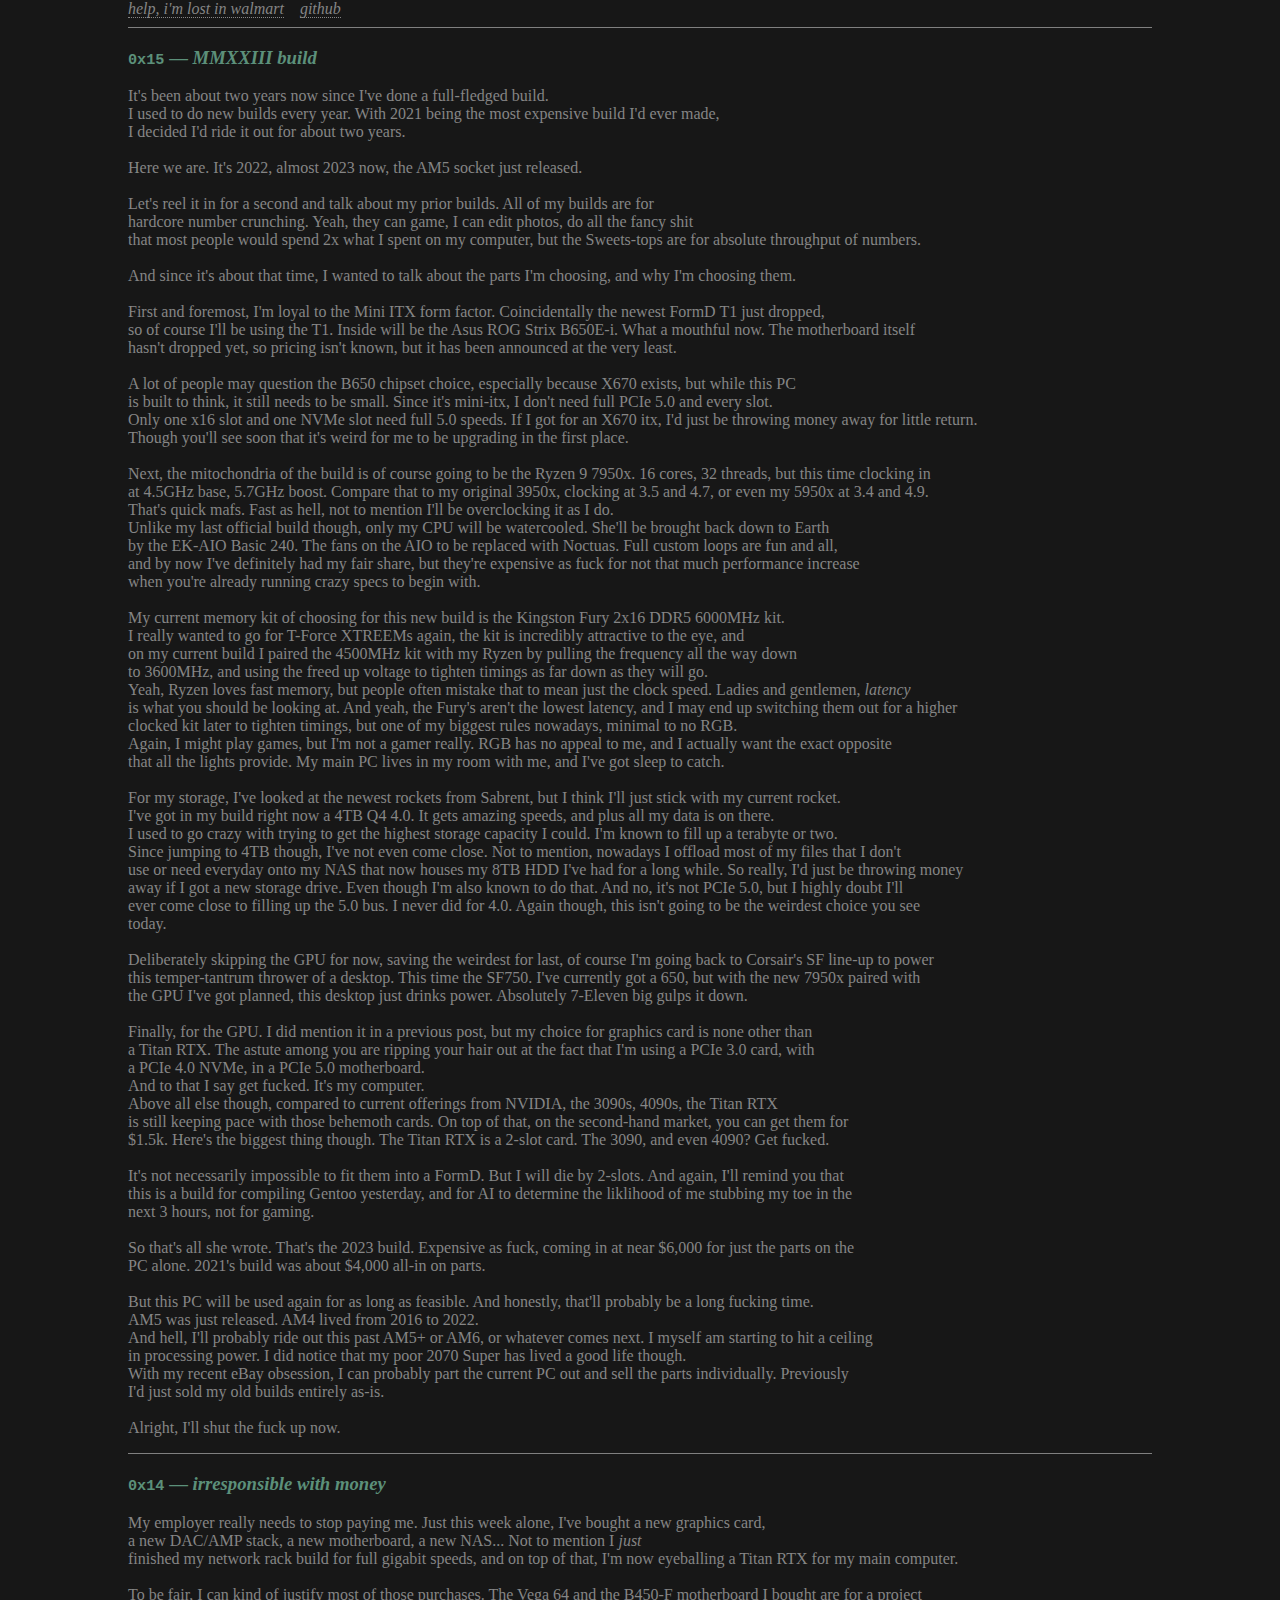
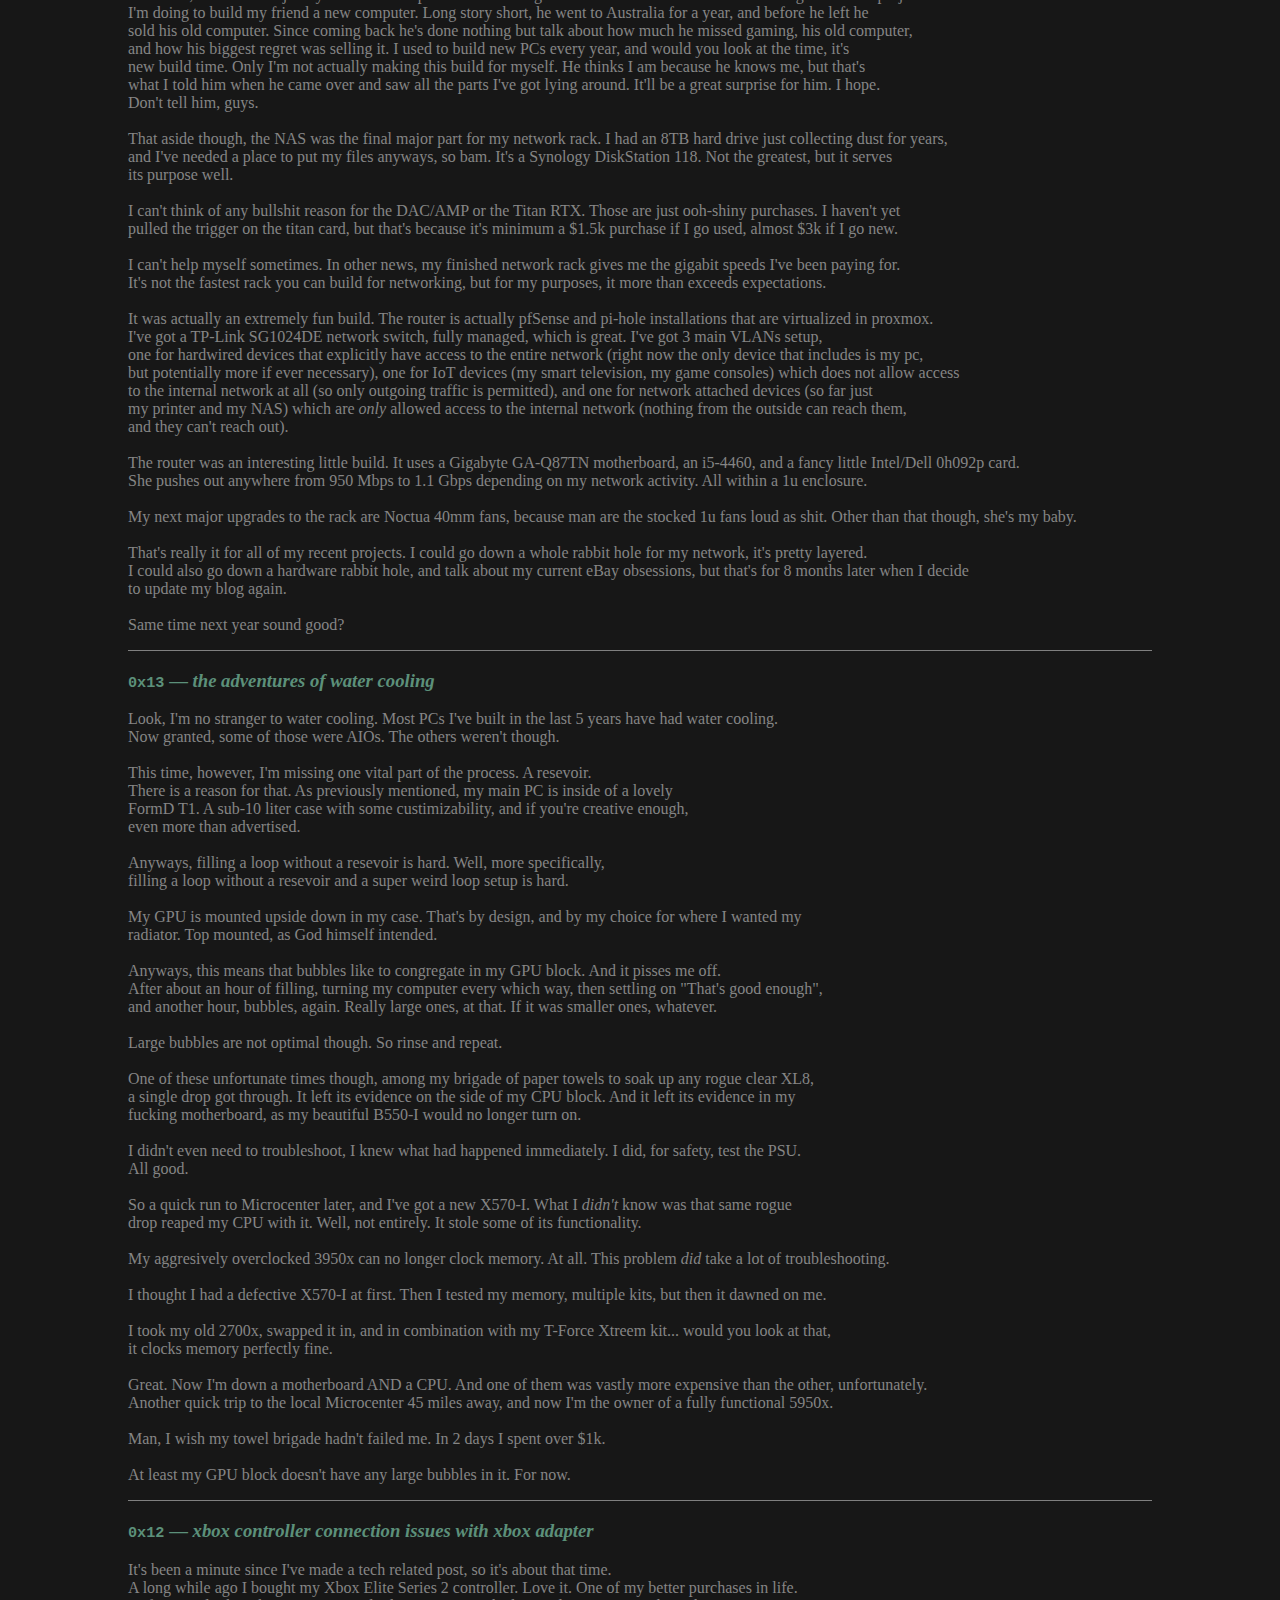
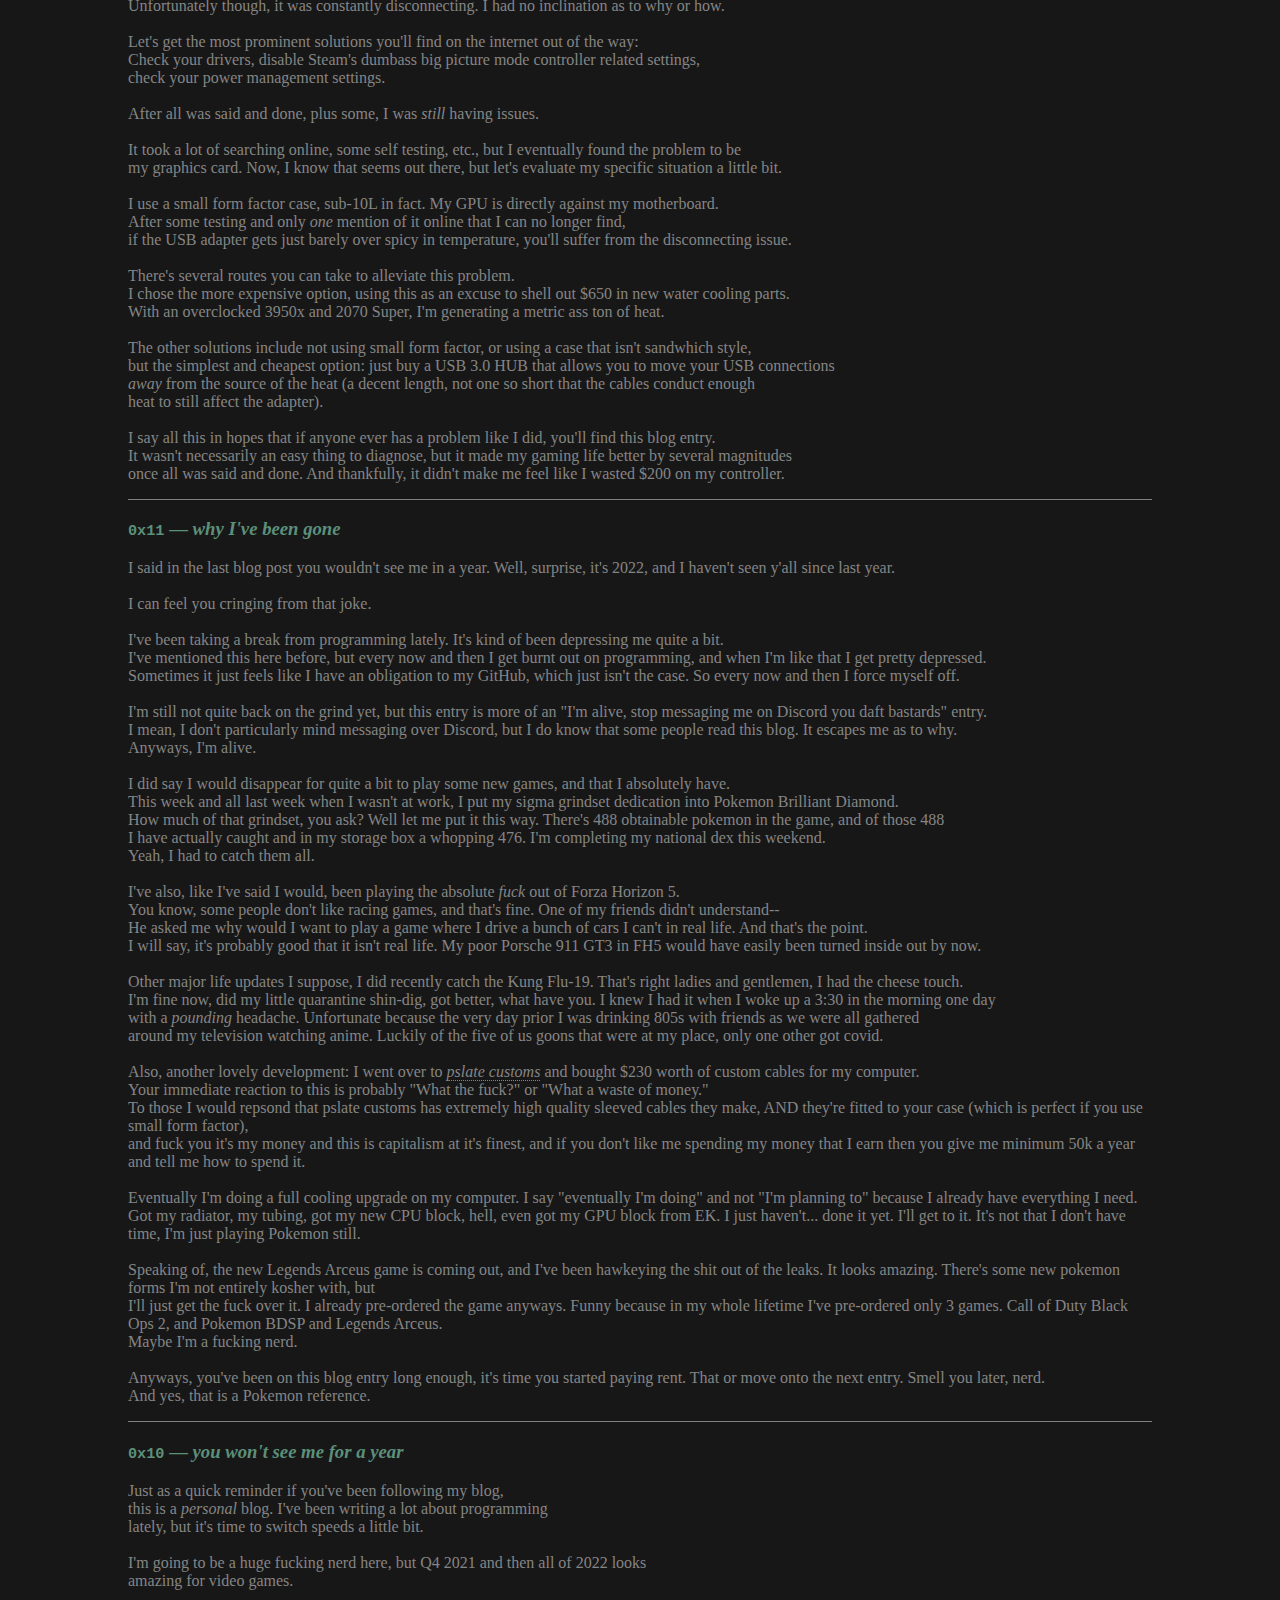
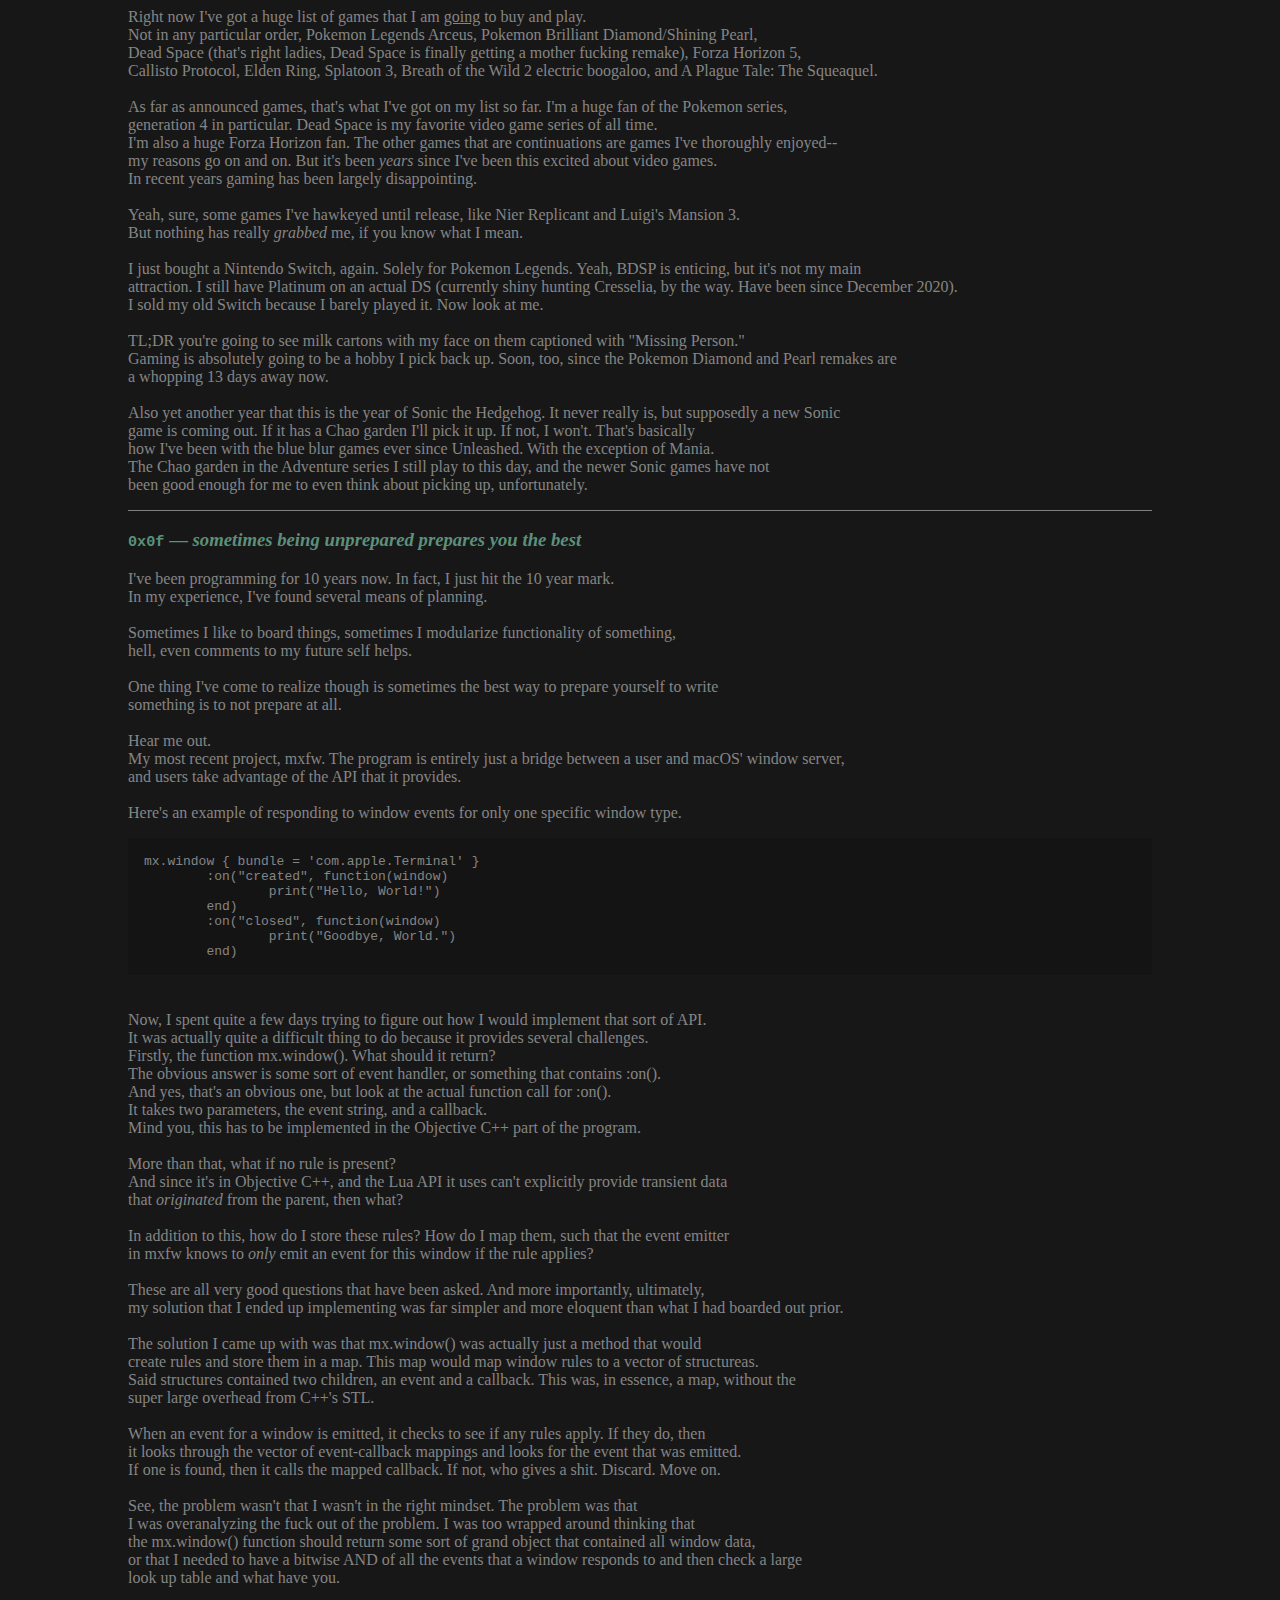
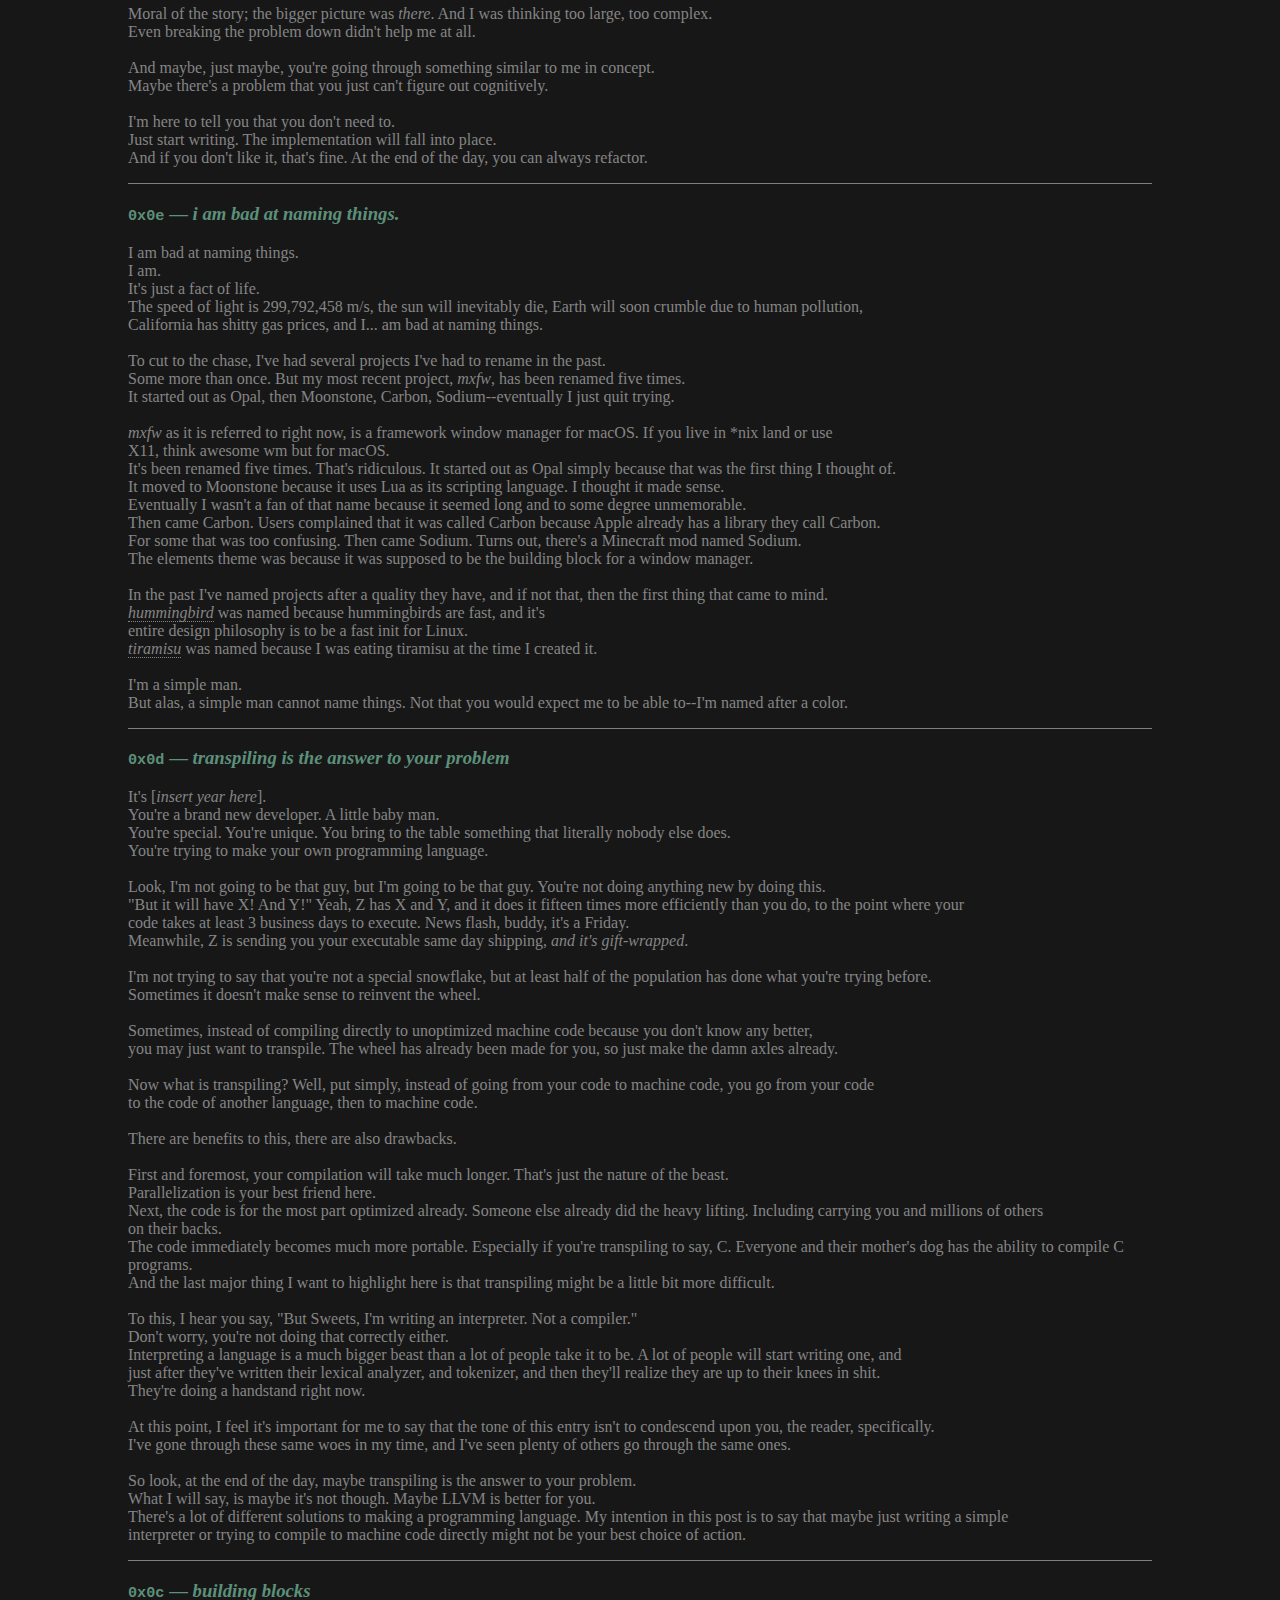
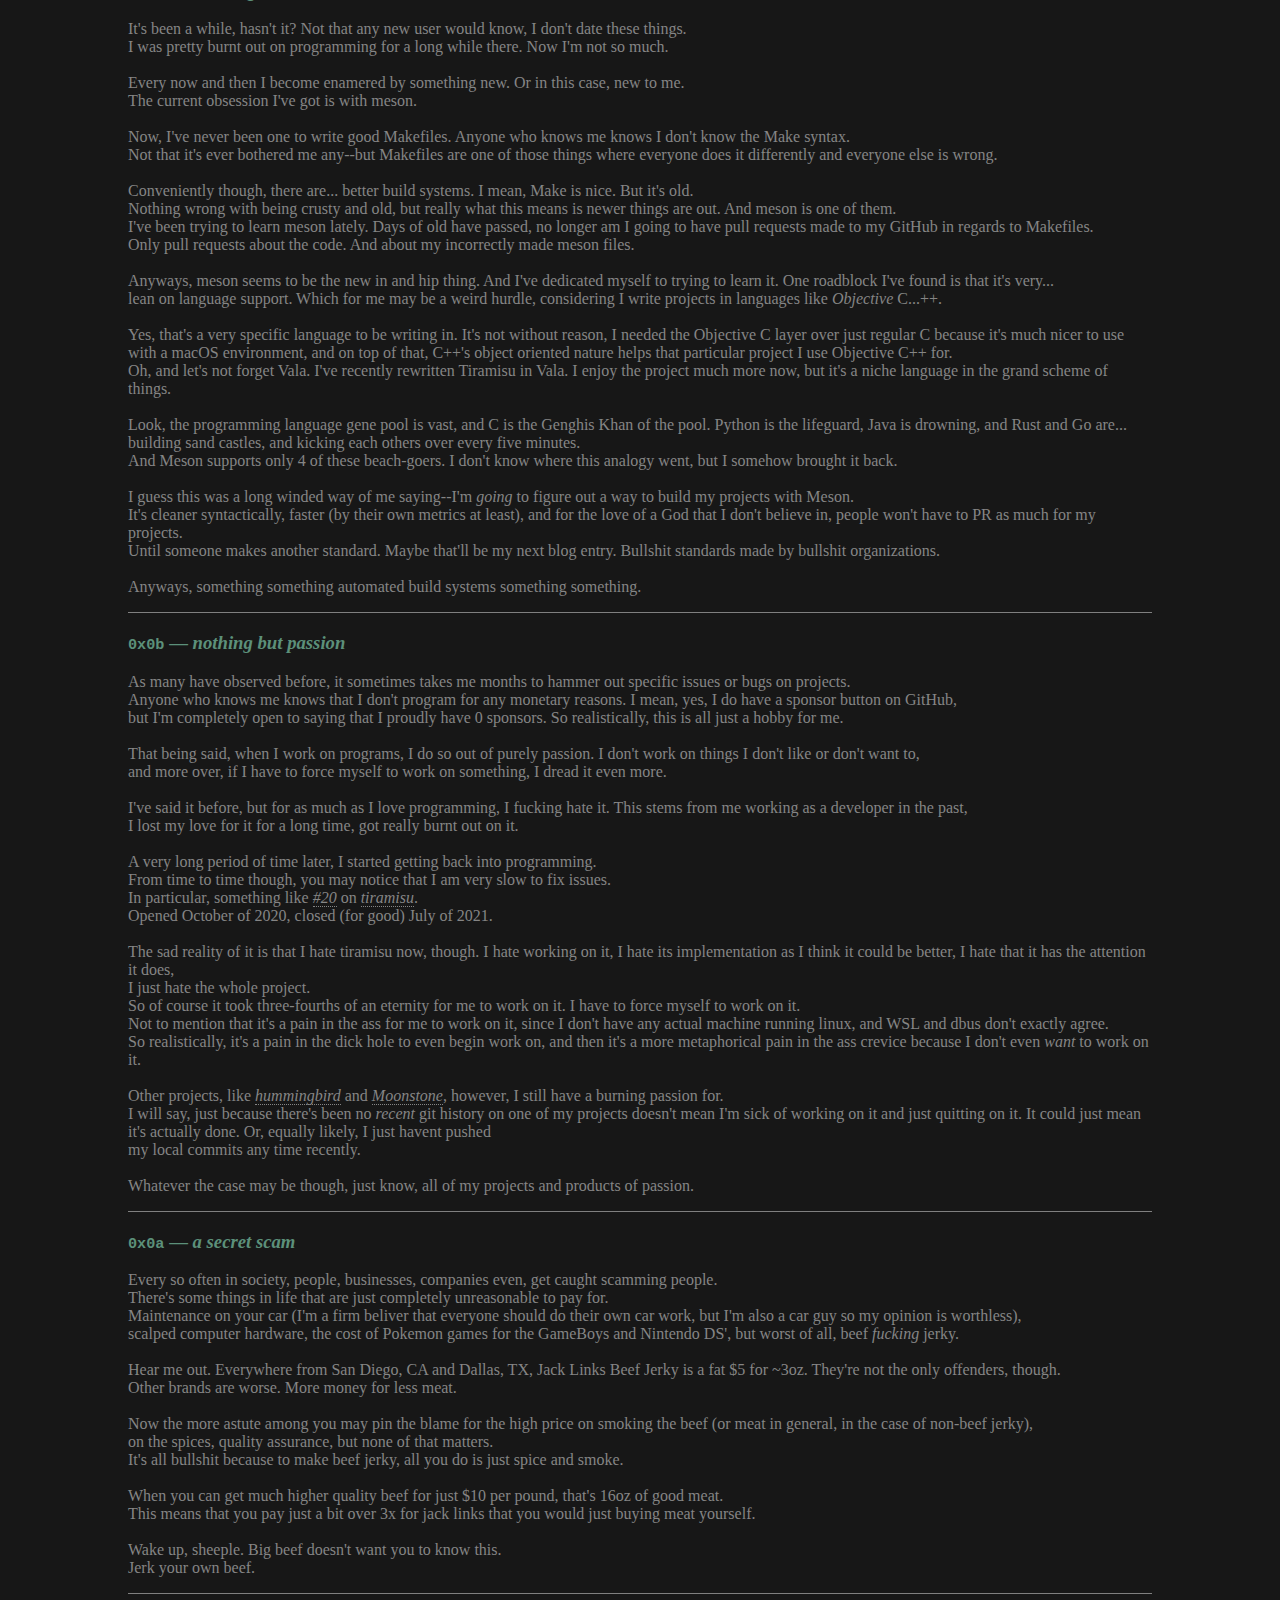
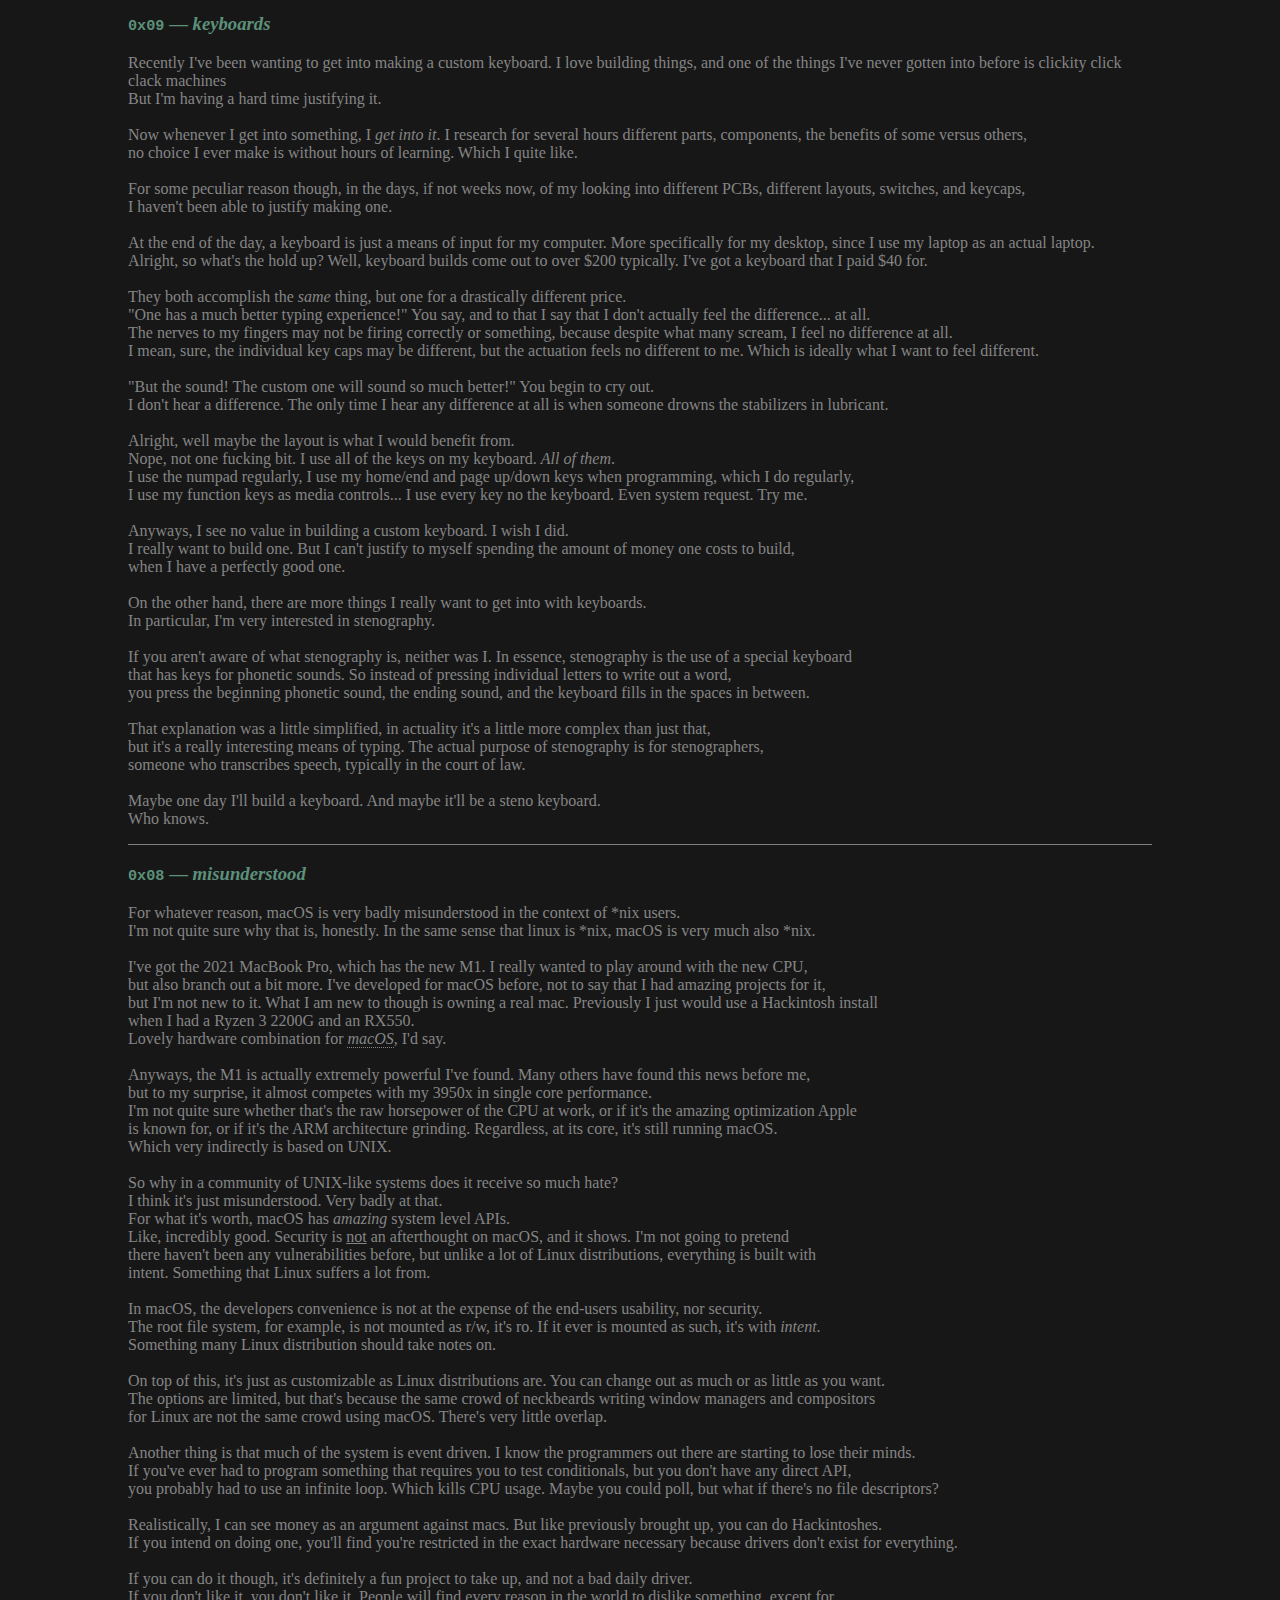
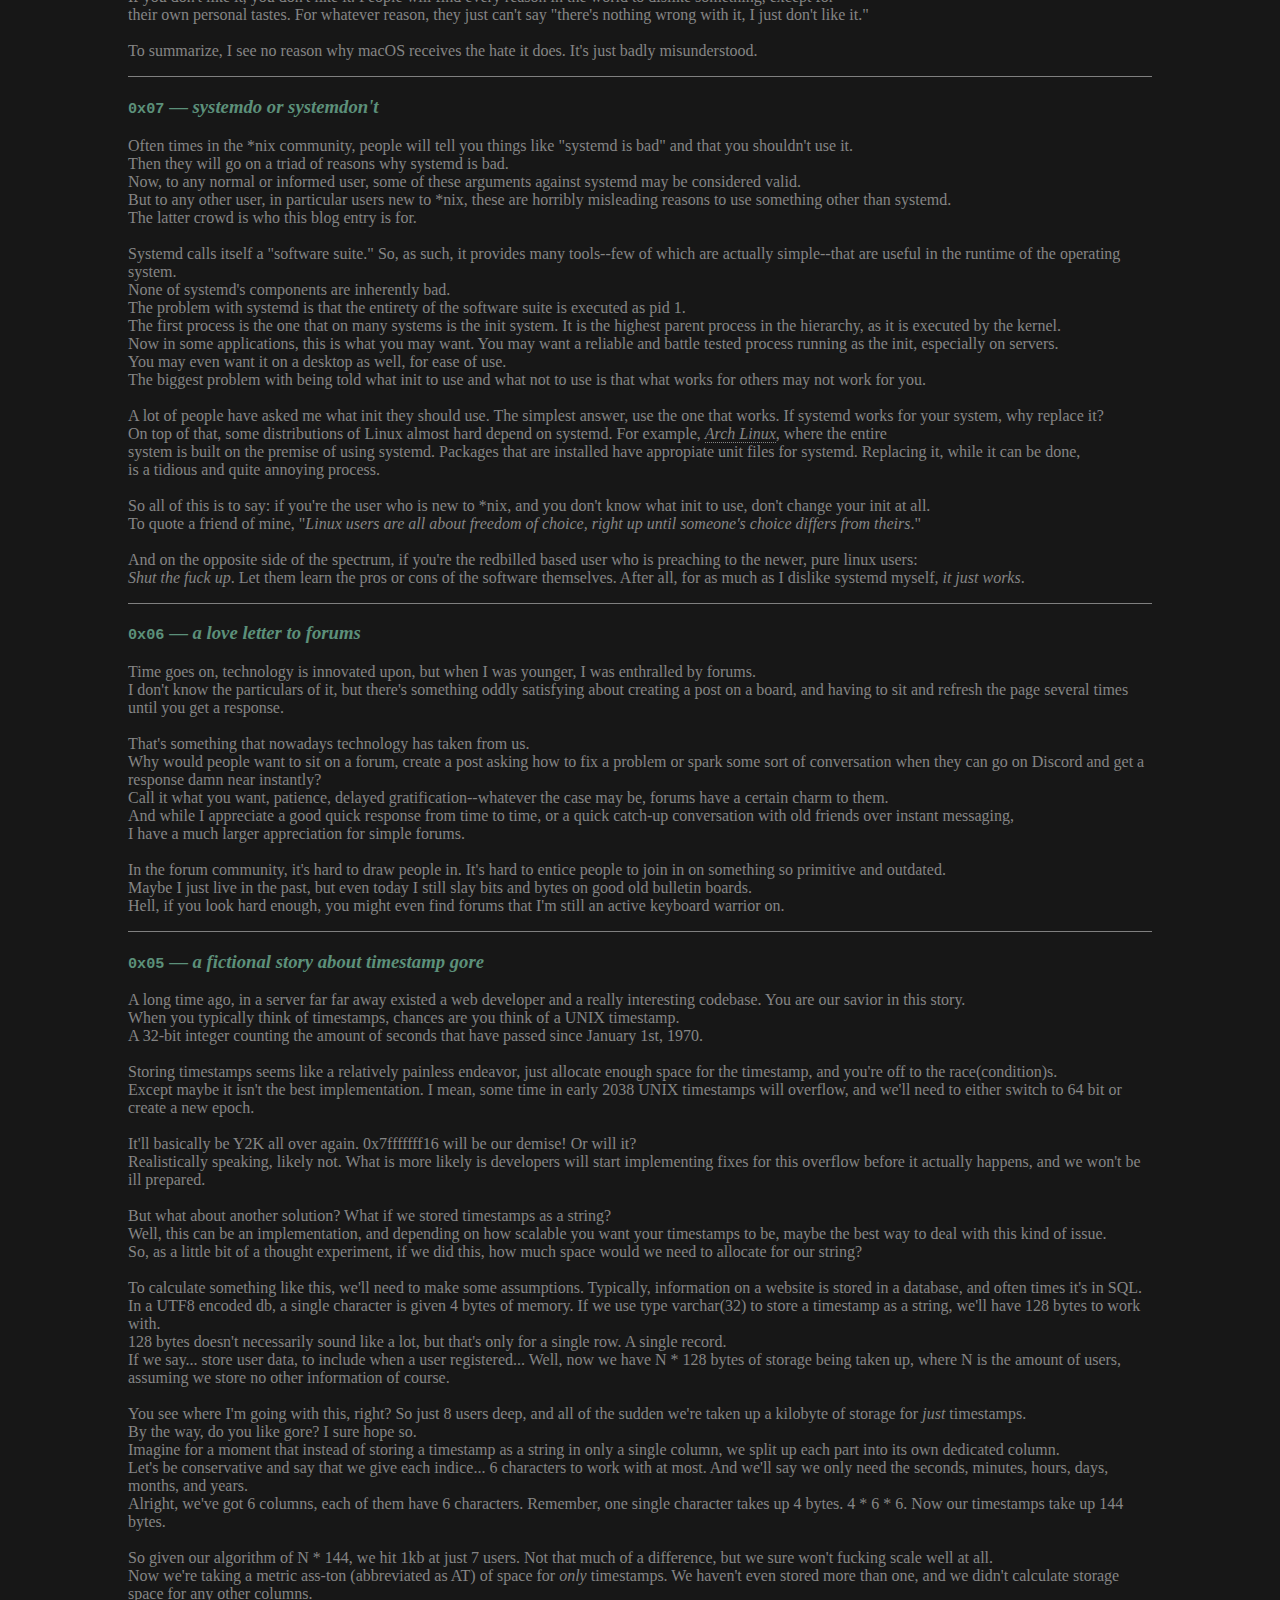
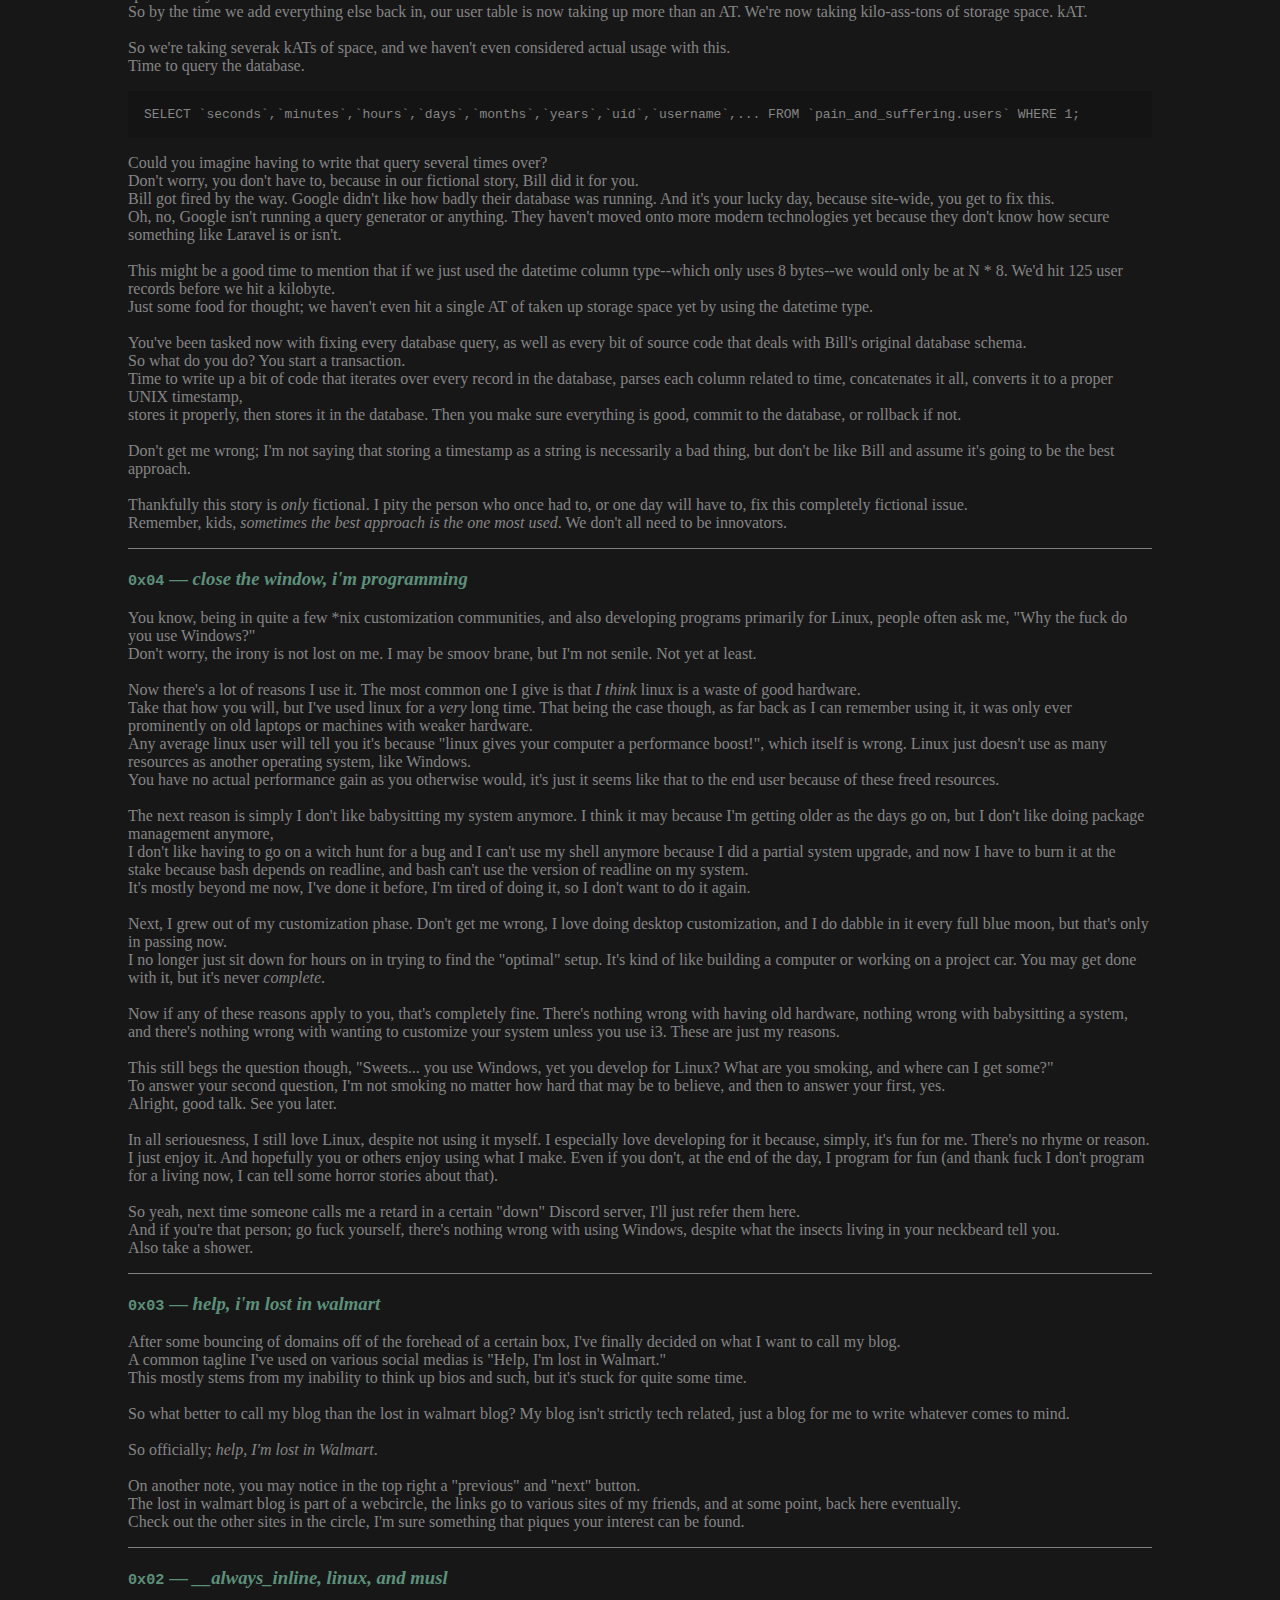
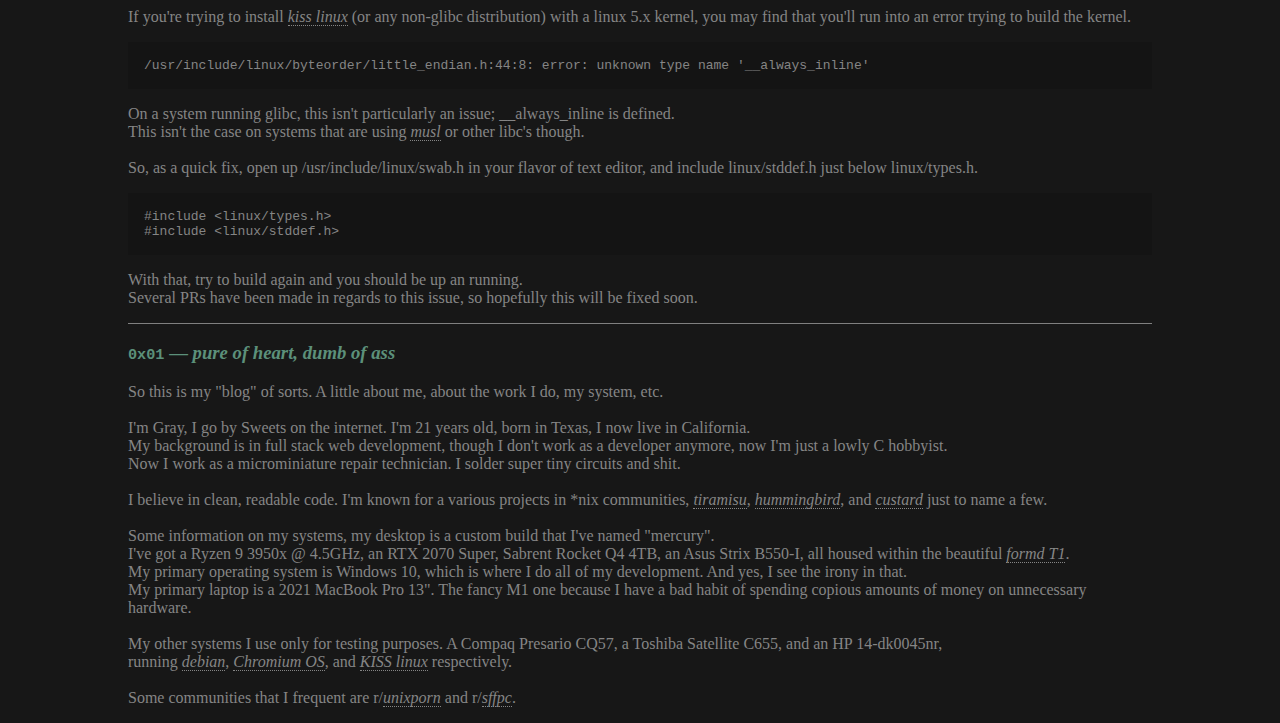
<file: index.html>
<!DOCTYPE html>
<html lang="en">
	<head>
		<meta charset="utf-8">
		<meta name="description" content="lost in walmart blog">
		<title>lost in walmart blog</title>
		<link rel="stylesheet" type="text/css" href="/master.css">
	</head>
	<body>
		<header>
			<nav>
				<a href="#0x01">help, i'm lost in walmart</a>
				<a href="https://github.com/Sweets">github</a>
			</nav>
			<iframe sandbox="allow-scripts allow-top-navigation" loading=lazy src="https://circle.comfi.es/f/lost-in-walmart.blog/"></iframe>
		</header>
		<hr>
		<a id="0x15"></a>
		<article>
			<h3><span>0x15</span> &mdash; <i>MMXXIII build</i></h3>
			<p>
				It's been about two years now since I've done a full-fledged build.
				<br>
				I used to do new builds every year. With 2021 being the most expensive build I'd ever made,
				<br>
				I decided I'd ride it out for about two years.
				<br>
				<br>
				Here we are. It's 2022, almost 2023 now, the AM5 socket just released.
				<br>
				<br>
				Let's reel it in for a second and talk about my prior builds. All of my builds are for
				<br>
				hardcore number crunching. Yeah, they can game, I can edit photos, do all the fancy shit
				<br>
				that most people would spend 2x what I spent on my computer, but the Sweets-tops are for absolute throughput of numbers.
				<br>
				<br>
				And since it's about that time, I wanted to talk about the parts I'm choosing, and why I'm choosing them.
				<br>
				<br>
				First and foremost, I'm loyal to the Mini ITX form factor. Coincidentally the newest FormD T1 just dropped,
				<br>
				so of course I'll be using the T1. Inside will be the Asus ROG Strix B650E-i. What a mouthful now. The motherboard itself
				<br>
				hasn't dropped yet, so pricing isn't known, but it has been announced at the very least.
				<br>
				<br>
				A lot of people may question the B650 chipset choice, especially because X670 exists, but while this PC
				<br>
				is built to think, it still needs to be small. Since it's mini-itx, I don't need full PCIe 5.0 and every slot.
				<br>
				Only one x16 slot and one NVMe slot need full 5.0 speeds. If I got for an X670 itx, I'd just be throwing money away for little return.
				<br>
				Though you'll see soon that it's weird for me to be upgrading in the first place.
				<br>
				<br>
				Next, the mitochondria of the build is of course going to be the Ryzen 9 7950x. 16 cores, 32 threads, but this time clocking in
				<br>
				at 4.5GHz base, 5.7GHz boost. Compare that to my original 3950x, clocking at 3.5 and 4.7, or even my 5950x at 3.4 and 4.9.
				<br>
				That's quick mafs. Fast as hell, not to mention I'll be overclocking it as I do.
				<br>
				Unlike my last official build though, only my CPU will be watercooled. She'll be brought back down to Earth
				<br>
				by the EK-AIO Basic 240. The fans on the AIO to be replaced with Noctuas. Full custom loops are fun and all,
				<br>
				and by now I've definitely had my fair share, but they're expensive as fuck for not that much performance increase
				<br>
				when you're already running crazy specs to begin with.
				<br>
				<br>
				My current memory kit of choosing for this new build is the Kingston Fury 2x16 DDR5 6000MHz kit.
				<br>
				I really wanted to go for T-Force XTREEMs again, the kit is incredibly attractive to the eye, and
				<br>
				on my current build I paired the 4500MHz kit with my Ryzen by pulling the frequency all the way down
				<br>
				to 3600MHz, and using the freed up voltage to tighten timings as far down as they will go.
				<br>
				Yeah, Ryzen loves fast memory, but people often mistake that to mean just the clock speed. Ladies and gentlemen, <i>latency</i>
				<br>
				is what you should be looking at. And yeah, the Fury's aren't the lowest latency, and I may end up switching them out for a higher
				<br>
				clocked kit later to tighten timings, but one of my biggest rules nowadays, minimal to no RGB.
				<br>
				Again, I might play games, but I'm not a gamer really. RGB has no appeal to me, and I actually want the exact opposite
				<br>
				that all the lights provide. My main PC lives in my room with me, and I've got sleep to catch.
				<br>
				<br>
				For my storage, I've looked at the newest rockets from Sabrent, but I think I'll just stick with my current rocket.
				<br>
				I've got in my build right now a 4TB Q4 4.0. It gets amazing speeds, and plus all my data is on there.
				<br>
				I used to go crazy with trying to get the highest storage capacity I could. I'm known to fill up a terabyte or two.
				<br>
				Since jumping to 4TB though, I've not even come close. Not to mention, nowadays I offload most of my files that I don't
				<br>
				use or need everyday onto my NAS that now houses my 8TB HDD I've had for a long while. So really, I'd just be throwing money
				<br>
				away if I got a new storage drive. Even though I'm also known to do that. And no, it's not PCIe 5.0, but I highly doubt I'll
				<br>
				ever come close to filling up the 5.0 bus. I never did for 4.0. Again though, this isn't going to be the weirdest choice you see
				<br>
				today.
				<br>
				<br>
				Deliberately skipping the GPU for now, saving the weirdest for last, of course I'm going back to Corsair's SF line-up to power
				<br>
				this temper-tantrum thrower of a desktop. This time the SF750. I've currently got a 650, but with the new 7950x paired with
				<br>
				the GPU I've got planned, this desktop just drinks power. Absolutely 7-Eleven big gulps it down.
				<br>
				<br>
				Finally, for the GPU. I did mention it in a previous post, but my choice for graphics card is none other than
				<br>
				a Titan RTX. The astute among you are ripping your hair out at the fact that I'm using a PCIe 3.0 card, with
				<br>
				a PCIe 4.0 NVMe, in a PCIe 5.0 motherboard.
				<br>
				And to that I say get fucked. It's my computer.
				<br>
				Above all else though, compared to current offerings from NVIDIA, the 3090s, 4090s, the Titan RTX
				<br>
				is still keeping pace with those behemoth cards. On top of that, on the second-hand market, you can get them for
				<br>
				$1.5k. Here's the biggest thing though. The Titan RTX is a 2-slot card. The 3090, and even 4090? Get fucked.
				<br>
				<br>
				It's not necessarily impossible to fit them into a FormD. But I will die by 2-slots. And again, I'll remind you that
				<br>
				this is a build for compiling Gentoo yesterday, and for AI to determine the liklihood of me stubbing my toe in the
				<br>
				next 3 hours, not for gaming.
				<br>
				<br>
				So that's all she wrote. That's the 2023 build. Expensive as fuck, coming in at near $6,000 for just the parts on the
				<br>
				PC alone. 2021's build was about $4,000 all-in on parts.
				<br>
				<br>
				But this PC will be used again for as long as feasible. And honestly, that'll probably be a long fucking time.
				<br>
				AM5 was just released. AM4 lived from 2016 to 2022.
				<br>
				And hell, I'll probably ride out this past AM5+ or AM6, or whatever comes next. I myself am starting to hit a ceiling
				<br>
				in processing power. I did notice that my poor 2070 Super has lived a good life though.
				<br>
				With my recent eBay obsession, I can probably part the current PC out and sell the parts individually. Previously
				<br>
				I'd just sold my old builds entirely as-is.
				<br>
				<br>
				Alright, I'll shut the fuck up now.
			</p>
		</article>
		<hr>
		<a id="0x14"></a>
		<article>
			<h3><span>0x14</span> &mdash; <i>irresponsible with money</i></h3>
			<p>
				My employer really needs to stop paying me. Just this week alone, I've bought a new graphics card,
				<br>
				a new DAC/AMP stack, a new motherboard, a new NAS... Not to mention I <i>just</i>
				<br>
				finished my network rack build for full gigabit speeds, and on top of that, I'm now eyeballing a Titan RTX for my main computer.
				<br>
				<br>
				To be fair, I can kind of justify most of those purchases. The Vega 64 and the B450-F motherboard I bought are for a project
				<br>
				I'm doing to build my friend a new computer. Long story short, he went to Australia for a year, and before he left he
				<br>
				sold his old computer. Since coming back he's done nothing but talk about how much he missed gaming, his old computer,
				<br>
				and how his biggest regret was selling it. I used to build new PCs every year, and would you look at the time, it's
				<br>
				new build time. Only I'm not actually making this build for myself. He thinks I am because he knows me, but that's
				<br>
				what I told him when he came over and saw all the parts I've got lying around. It'll be a great surprise for him. I hope.
				<br>
				Don't tell him, guys.
				<br>
				<br>
				That aside though, the NAS was the final major part for my network rack. I had an 8TB hard drive just collecting dust for years,
				<br>
				and I've needed a place to put my files anyways, so bam. It's a Synology DiskStation 118. Not the greatest, but it serves
				<br>
				its purpose well.
				<br>
				<br>
				I can't think of any bullshit reason for the DAC/AMP or the Titan RTX. Those are just ooh-shiny purchases. I haven't yet
				<br>
				pulled the trigger on the titan card, but that's because it's minimum a $1.5k purchase if I go used, almost $3k if I go new.
				<br>
				<br>
				I can't help myself sometimes. In other news, my finished network rack gives me the gigabit speeds I've been paying for.
				<br>
				It's not the fastest rack you can build for networking, but for my purposes, it more than exceeds expectations.
				<br>
				<br>
				It was actually an extremely fun build. The router is actually pfSense and pi-hole installations that are virtualized in proxmox.
				<br>
				I've got a TP-Link SG1024DE network switch, fully managed, which is great. I've got 3 main VLANs setup,
				<br>
				one for hardwired devices that explicitly have access to the entire network (right now the only device that includes is my pc,
				<br>
				but potentially more if ever necessary), one for IoT devices (my smart television, my game consoles) which does not allow access
				<br>
				to the internal network at all (so only outgoing traffic is permitted), and one for network attached devices (so far just
				<br>
				my printer and my NAS) which are <i>only</i> allowed access to the internal network (nothing from the outside can reach them,
				<br>
				and they can't reach out).
				<br>
				<br>
				The router was an interesting little build. It uses a Gigabyte GA-Q87TN motherboard, an i5-4460, and a fancy little Intel/Dell 0h092p card.
				<br>
				She pushes out anywhere from 950 Mbps to 1.1 Gbps depending on my network activity. All within a 1u enclosure.
				<br>
				<br>
				My next major upgrades to the rack are Noctua 40mm fans, because man are the stocked 1u fans loud as shit. Other than that though, she's my baby.
				<br>
				<br>
				That's really it for all of my recent projects. I could go down a whole rabbit hole for my network, it's pretty layered.
				<br>
				I could also go down a hardware rabbit hole, and talk about my current eBay obsessions, but that's for 8 months later when I decide
				<br>
				to update my blog again.
				<br>
				<br>
				Same time next year sound good?
			</p>
		</article>
		<hr>
		<a id="0x13"></a>
		<article>
			<h3><span>0x13</span> &mdash; <i>the adventures of water cooling</i></h3>
			<p>
				Look, I'm no stranger to water cooling. Most PCs I've built in the last 5 years have had water cooling.
				<br>
				Now granted, some of those were AIOs. The others weren't though.
				<br>
				<br>
				This time, however, I'm missing one vital part of the process. A resevoir.
				<br>
				There is a reason for that. As previously mentioned, my main PC is inside of a lovely
				<br>
				FormD T1. A sub-10 liter case with some custimizability, and if you're creative enough,
				<br>
				even more than advertised.
				<br>
				<br>
				Anyways, filling a loop without a resevoir is hard. Well, more specifically,
				<br>
				filling a loop without a resevoir and a super weird loop setup is hard.
				<br>
				<br>
				My GPU is mounted upside down in my case. That's by design, and by my choice for where I wanted my
				<br>
				radiator. Top mounted, as God himself intended.
				<br>
				<br>
				Anyways, this means that bubbles like to congregate in my GPU block. And it pisses me off.
				<br>
				After about an hour of filling, turning my computer every which way, then settling on "That's good enough",
				<br>
				and another hour, bubbles, again. Really large ones, at that. If it was smaller ones, whatever.
				<br>
				<br>
				Large bubbles are not optimal though. So rinse and repeat.
				<br>
				<br>
				One of these unfortunate times though, among my brigade of paper towels to soak up any rogue clear XL8,
				<br>
				a single drop got through. It left its evidence on the side of my CPU block. And it left its evidence in my
				<br>
				fucking motherboard, as my beautiful B550-I would no longer turn on.
				<br>
				<br>
				I didn't even need to troubleshoot, I knew what had happened immediately. I did, for safety, test the PSU.
				<br>
				All good.
				<br>
				<br>
				So a quick run to Microcenter later, and I've got a new X570-I. What I <i>didn't</i> know was that same rogue
				<br>
				drop reaped my CPU with it. Well, not entirely. It stole some of its functionality.
				<br>
				<br>
				My aggresively overclocked 3950x can no longer clock memory. At all. This problem <i>did</i> take a lot of troubleshooting.
				<br>
				<br>
				I thought I had a defective X570-I at first. Then I tested my memory, multiple kits, but then it dawned on me.
				<br>
				<br>
				I took my old 2700x, swapped it in, and in combination with my T-Force Xtreem kit... would you look at that,
				<br>
				it clocks memory perfectly fine.
				<br>
				<br>
				Great. Now I'm down a motherboard AND a CPU. And one of them was vastly more expensive than the other, unfortunately.
				<br>
				Another quick trip to the local Microcenter 45 miles away, and now I'm the owner of a fully functional 5950x.
				<br>
				<br>
				Man, I wish my towel brigade hadn't failed me. In 2 days I spent over $1k.
				<br>
				<br>
				At least my GPU block doesn't have any large bubbles in it. For now.
			</p>
		</article>
		<hr>
		<a id="0x12"></a>
		<article>
			<h3><span>0x12</span> &mdash; <i>xbox controller connection issues with xbox adapter</i></h3>
			<p>
				It's been a minute since I've made a tech related post, so it's about that time.
				<br>
				A long while ago I bought my Xbox Elite Series 2 controller. Love it. One of my better purchases in life.
				<br>
				Unfortunately though, it was constantly disconnecting. I had no inclination as to why or how.
				<br>
				<br>
				Let's get the most prominent solutions you'll find on the internet out of the way:
				<br>
				Check your drivers, disable Steam's dumbass big picture mode controller related settings,
				<br>
				check your power management settings.
				<br>
				<br>
				After all was said and done, plus some, I was <i>still</i> having issues.
				<br>
				<br>
				It took a lot of searching online, some self testing, etc., but I eventually found the problem to be
				<br>
				my graphics card. Now, I know that seems out there, but let's evaluate my specific situation a little bit.
				<br>
				<br>
				I use a small form factor case, sub-10L in fact. My GPU is directly against my motherboard.
				<br>
				After some testing and only <i>one</i> mention of it online that I can no longer find,
				<br>
				if the USB adapter gets just barely over spicy in temperature, you'll suffer from the disconnecting issue.
				<br>
				<br>
				There's several routes you can take to alleviate this problem.
				<br>
				I chose the more expensive option, using this as an excuse to shell out $650 in new water cooling parts.
				<br>
				With an overclocked 3950x and 2070 Super, I'm generating a metric ass ton of heat.
				<br>
				<br>
				The other solutions include not using small form factor, or using a case that isn't sandwhich style,
				<br>
				but the simplest and cheapest option: just buy a USB 3.0 HUB that allows you to move your USB connections
				<br>
				<i>away</i> from the source of the heat (a decent length, not one so short that the cables conduct enough
				<br>
				heat to still affect the adapter).
				<br>
				<br>
				I say all this in hopes that if anyone ever has a problem like I did, you'll find this blog entry.
				<br>
				It wasn't necessarily an easy thing to diagnose, but it made my gaming life better by several magnitudes
				<br>
				once all was said and done. And thankfully, it didn't make me feel like I wasted $200 on my controller.
			</p>
		</article>
		<hr>
		<a id="0x11"></a>
		<article>
			<h3><span>0x11</span> &mdash; <i>why I've been gone</i></h3>
			<p>
				I said in the last blog post you wouldn't see me in a year. Well, surprise, it's 2022, and I haven't seen y'all since last year.
				<br>
				<br>
				I can feel you cringing from that joke.
				<br>
				<br>
				I've been taking a break from programming lately. It's kind of been depressing me quite a bit.
				<br>
				I've mentioned this here before, but every now and then I get burnt out on programming, and when I'm like that I get pretty depressed.
				<br>
				Sometimes it just feels like I have an obligation to my GitHub, which just isn't the case. So every now and then I force myself off.
				<br>
				<br>
				I'm still not quite back on the grind yet, but this entry is more of an "I'm alive, stop messaging me on Discord you daft bastards" entry.
				<br>
				I mean, I don't particularly mind messaging over Discord, but I do know that some people read this blog. It escapes me as to why.
				<br>
				Anyways, I'm alive.
				<br>
				<br>
				I did say I would disappear for quite a bit to play some new games, and that I absolutely have.
				<br>
				This week and all last week when I wasn't at work, I put my sigma grindset dedication into Pokemon Brilliant Diamond.
				<br>
				How much of that grindset, you ask? Well let me put it this way. There's 488 obtainable pokemon in the game, and of those 488
				<br>
				I have actually caught and in my storage box a whopping 476. I'm completing my national dex this weekend.
				<br>
				Yeah, I had to catch them all.
				<br>
				<br>
				I've also, like I've said I would, been playing the absolute <i>fuck</i> out of Forza Horizon 5.
				<br>
				You know, some people don't like racing games, and that's fine. One of my friends didn't understand--
				<br>
				He asked me why would I want to play a game where I drive a bunch of cars I can't in real life. And that's the point.
				<br>
				I will say, it's probably good that it isn't real life. My poor Porsche 911 GT3 in FH5 would have easily been turned inside out by now.
				<br>
				<br>
				Other major life updates I suppose, I did recently catch the Kung Flu-19. That's right ladies and gentlemen, I had the cheese touch.
				<br>
				I'm fine now, did my little quarantine shin-dig, got better, what have you. I knew I had it when I woke up a 3:30 in the morning one day
				<br>
				with a <i>pounding</i> headache. Unfortunate because the very day prior I was drinking 805s with friends as we were all gathered
				<br>
				around my television watching anime. Luckily of the five of us goons that were at my place, only one other got covid.
				<br>
				<br>
				Also, another lovely development: I went over to <a href="https://www.pslatecustoms.com/" target="_blank">pslate customs</a> and bought $230 worth of custom cables for my computer.
				<br>
				Your immediate reaction to this is probably "What the fuck?" or "What a waste of money."
				<br>
				To those I would repsond that pslate customs has extremely high quality sleeved cables they make, AND they're fitted to your case (which is perfect if you use small form factor),
				<br>
				and fuck you it's my money and this is capitalism at it's finest, and if you don't like me spending my money that I earn then you give me minimum 50k a year and tell me how to spend it.
				<br>
				<br>
				Eventually I'm doing a full cooling upgrade on my computer. I say "eventually I'm doing" and not "I'm planning to" because I already have everything I need.
				<br>
				Got my radiator, my tubing, got my new CPU block, hell, even got my GPU block from EK. I just haven't... done it yet. I'll get to it. It's not that I don't have time, I'm just playing Pokemon still.
				<br>
				<br>
				Speaking of, the new Legends Arceus game is coming out, and I've been hawkeying the shit out of the leaks. It looks amazing. There's some new pokemon forms I'm not entirely kosher with, but
				<br>
				I'll just get the fuck over it. I already pre-ordered the game anyways. Funny because in my whole lifetime I've pre-ordered only 3 games. Call of Duty Black Ops 2, and Pokemon BDSP and Legends Arceus.
				<br>
				Maybe I'm a fucking nerd.
				<br>
				<br>
				Anyways, you've been on this blog entry long enough, it's time you started paying rent. That or move onto the next entry. Smell you later, nerd.
				<br>
				And yes, that is a Pokemon reference.
			</p>
		</article>
		<hr>
		<a id="0x10"></a>
		<article>
			<h3><span>0x10</span> &mdash; <i>you won't see me for a year</i></h3>
			<p>
				Just as a quick reminder if you've been following my blog,
				<br>
				this is a <i>personal</i> blog. I've been writing a lot about programming
				<br>
				lately, but it's time to switch speeds a little bit.
				<br>
				<br>
				I'm going to be a huge fucking nerd here, but Q4 2021 and then all of 2022 looks
				<br>
				amazing for video games.
				<br>
				<br>
				Right now I've got a huge list of games that I am <u>going</u> to buy and play.
				<br>
				Not in any particular order, Pokemon Legends Arceus, Pokemon Brilliant Diamond/Shining Pearl,
				<br>
				Dead Space (that's right ladies, Dead Space is finally getting a mother fucking remake), Forza Horizon 5,
				<br>
				Callisto Protocol, Elden Ring, Splatoon 3, Breath of the Wild 2 electric boogaloo, and A Plague Tale: The Squeaquel.
				<br>
				<br>
				As far as announced games, that's what I've got on my list so far. I'm a huge fan of the Pokemon series,
				<br>
				generation 4 in particular. Dead Space is my favorite video game series of all time.
				<br>
				I'm also a huge Forza Horizon fan. The other games that are continuations are games I've thoroughly enjoyed--
				<br>
				my reasons go on and on. But it's been <i>years</i> since I've been this excited about video games.
				<br>
				In recent years gaming has been largely disappointing.
				<br>
				<br>
				Yeah, sure, some games I've hawkeyed until release, like Nier Replicant and Luigi's Mansion 3.
				<br>
				But nothing has really <i>grabbed</i> me, if you know what I mean.
				<br>
				<br>
				I just bought a Nintendo Switch, again. Solely for Pokemon Legends. Yeah, BDSP is enticing, but it's not my main
				<br>
				attraction. I still have Platinum on an actual DS (currently shiny hunting Cresselia, by the way. Have been since December 2020).
				<br>
				I sold my old Switch because I barely played it. Now look at me.
				<br>
				<br>
				TL;DR you're going to see milk cartons with my face on them captioned with "Missing Person."
				<br>
				Gaming is absolutely going to be a hobby I pick back up. Soon, too, since the Pokemon Diamond and Pearl remakes are
				<br>
				a whopping 13 days away now.
				<br>
				<br>
				Also yet another year that this is the year of Sonic the Hedgehog. It never really is, but supposedly a new Sonic
				<br>
				game is coming out. If it has a Chao garden I'll pick it up. If not, I won't. That's basically
				<br>
				how I've been with the blue blur games ever since Unleashed. With the exception of Mania.
				<br>
				The Chao garden in the Adventure series I still play to this day, and the newer Sonic games have not
				<br>
				been good enough for me to even think about picking up, unfortunately.
			</p>
		</article>
		<hr>
		<a id="0x0f"></a>
		<article>
			<h3><span>0x0f</span> &mdash; <i>sometimes being unprepared prepares you the best</i></h3>
			<p>
				I've been programming for 10 years now. In fact, I just hit the 10 year mark.
				<br>
				In my experience, I've found several means of planning.
				<br>
				<br>
				Sometimes I like to board things, sometimes I modularize functionality of something,
				<br>
				hell, even comments to my future self helps.
				<br>
				<br>
				One thing I've come to realize though is sometimes the best way to prepare yourself to write
				<br>
				something is to not prepare at all.
				<br>
				<br>
				Hear me out.
				<br>
				My most recent project, <a>mxfw</a>. The program is entirely just a bridge between a user and macOS' window server,
				<br>
				and users take advantage of the API that it provides.
				<br>
				<br>
				Here's an example of responding to window events for only one specific window type.
				<br>
				<pre>
mx.window { bundle = 'com.apple.Terminal' }
	:on("created", function(window)
		print("Hello, World!")
	end)
	:on("closed", function(window)
		print("Goodbye, World.")
	end)</pre>
				<br>
				<br>
				Now, I spent quite a few days trying to figure out how I would implement that sort of API.
				<br>
				It was actually quite a difficult thing to do because it provides several challenges.
				<br>
				Firstly, the function mx.window(). What should it return?
				<br>
				The obvious answer is some sort of event handler, or something that contains :on().
				<br>
				And yes, that's an obvious one, but look at the actual function call for :on().
				<br>
				It takes two parameters, the event string, and a callback.
				<br>
				Mind you, this has to be implemented in the Objective C++ part of the program.
				<br>
				<br>
				More than that, what if no rule is present?
				<br>
				And since it's in Objective C++, and the Lua API it uses can't explicitly provide transient data
				<br>
				that <i>originated</i> from the parent, then what?
				<br>
				<br>
				In addition to this, how do I store these rules? How do I map them, such that the event emitter
				<br>
				in mxfw knows to <i>only</i> emit an event for this window if the rule applies?
				<br>
				<br>
				These are all very good questions that have been asked. And more importantly, ultimately,
				<br>
				my solution that I ended up implementing was far simpler and more eloquent than what I had boarded out prior.
				<br>
				<br>
				The solution I came up with was that mx.window() was actually just a method that would
				<br>
				create rules and store them in a map. This map would map window rules to a vector of structureas.
				<br>
				Said structures contained two children, an event and a callback. This was, in essence, a map, without the
				<br>
				super large overhead from C++'s STL.
				<br>
				<br>
				When an event for a window is emitted, it checks to see if any rules apply. If they do, then
				<br>
				it looks through the vector of event-callback mappings and looks for the event that was emitted.
				<br>
				If one is found, then it calls the mapped callback. If not, who gives a shit. Discard. Move on.
				<br>
				<br>
				See, the problem wasn't that I wasn't in the right mindset. The problem was that
				<br>
				I was overanalyzing the fuck out of the problem. I was too wrapped around thinking that
				<br>
				the mx.window() function should return some sort of grand object that contained all window data,
				<br>
				or that I needed to have a bitwise AND of all the events that a window responds to and then check a large
				<br>
				look up table and what have you.
				<br>
				<br>
				Moral of the story; the bigger picture was <i>there</i>. And I was thinking too large, too complex.
				<br>
				Even breaking the problem down didn't help me at all.
				<br>
				<br>
				And maybe, just maybe, you're going through something similar to me in concept.
				<br>
				Maybe there's a problem that you just can't figure out cognitively.
				<br>
				<br>
				I'm here to tell you that you don't need to.
				<br>
				Just start writing. The implementation will fall into place.
				<br>
				And if you don't like it, that's fine. At the end of the day, you can always refactor.
			</p>
		</article>
		<hr>
		<a id="0x0e"></a>
		<article>
			<h3><span>0x0e</span> &mdash; <i>i am bad at naming things.</i></h3>
			<p>
				I am bad at naming things.
				<br>
				I am.
				<br>
				It's just a fact of life.
				<br>
				The speed of light is 299,792,458 m/s, the sun will inevitably die, Earth will soon crumble due to human pollution,
				<br>
				California has shitty gas prices, and I... am bad at naming things.
				<br>
				<br>
				To cut to the chase, I've had several projects I've had to rename in the past.
				<br>
				Some more than once. But my most recent project, <i>mxfw</i>, has been renamed five times.
				<br>
				It started out as Opal, then Moonstone, Carbon, Sodium--eventually I just quit trying.
				<br>
				<br>
				<i>mxfw</i> as it is referred to right now, is a framework window manager for macOS. If you live in *nix land or use
				<br>
				X11, think awesome wm but for macOS.
				<br>
				It's been renamed five times. That's ridiculous. It started out as Opal simply because that was the first thing I thought of.
				<br>
				It moved to Moonstone because it uses Lua as its scripting language. I thought it made sense.
				<br>
				Eventually I wasn't a fan of that name because it seemed long and to some degree unmemorable.
				<br>
				Then came Carbon. Users complained that it was called Carbon because Apple already has a library they call Carbon.
				<br>
				For some that was too confusing. Then came Sodium. Turns out, there's a Minecraft mod named Sodium.
				<br>
				The elements theme was because it was supposed to be the building block for a window manager.
				<br>
				<br>
				In the past I've named projects after a quality they have, and if not that, then the first thing that came to mind.
				<br>
				<a href="https://github.com/Sweets/hummingbird" target="_blank">hummingbird</a> was named because hummingbirds are fast, and it's
				<br>
				entire design philosophy is to be a fast init for Linux.
				<br>
				<a href="https://github.com/Sweets/tiramisu" target="_blank">tiramisu</a> was named because I was eating tiramisu at the time I created it.
				<br>
				<br>
				I'm a simple man.<br>
				But alas, a simple man cannot name things. Not that you would expect me to be able to--I'm named after a color.
			</p>
		</article>
		<hr>
		<a id="0x0d"></a>
		<article>
			<h3><span>0x0d</span> &mdash; <i>transpiling is the answer to your problem</i></h3>
			<p>
				It's [<i>insert year here</i>].
				<br>
				You're a brand new developer. A little baby man.
				<br>
				You're special. You're unique. You bring to the table something that literally nobody else does.
				<br>
				You're trying to make your own programming language.
				<br>
				<br>
				Look, I'm not going to be that guy, but I'm going to be that guy. You're not doing anything new by doing this.
				<br>
				"But it will have X! And Y!" Yeah, Z has X and Y, and it does it fifteen times more efficiently than you do, to the point where your
				<br>
				code takes at least 3 business days to execute. News flash, buddy, it's a Friday.
				<br>
				Meanwhile, Z is sending you your executable same day shipping, <i>and it's gift-wrapped</i>.
				<br>
				<br>
				I'm not trying to say that you're not a special snowflake, but at least half of the population has done what you're trying before.
				<br>
				Sometimes it doesn't make sense to reinvent the wheel.
				<br>
				<br>
				Sometimes, instead of compiling directly to unoptimized machine code because you don't know any better,
				<br>
				you may just want to transpile. The wheel has already been made for you, so just make the damn axles already.
				<br>
				<br>
				Now what is transpiling? Well, put simply, instead of going from your code to machine code, you go from your code
				<br>
				to the code of another language, then to machine code.
				<br>
				<br>
				There are benefits to this, there are also drawbacks.
				<br>
				<br>
				First and foremost, your compilation will take much longer. That's just the nature of the beast.
				<br>
				Parallelization is your best friend here.
				<br>
				Next, the code is for the most part optimized already. Someone else already did the heavy lifting. Including carrying you and millions of others
				<br>
				on their backs.
				<br>
				The code immediately becomes much more portable. Especially if you're transpiling to say, C. Everyone and their mother's dog has the ability to compile C programs.
				<br>
				And the last major thing I want to highlight here is that transpiling might be a little bit more difficult.
				<br>
				<br>
				To this, I hear you say, "But Sweets, I'm writing an interpreter. Not a compiler."
				<br>
				Don't worry, you're not doing that correctly either.
				<br>
				Interpreting a language is a much bigger beast than a lot of people take it to be. A lot of people will start writing one, and
				<br>
				just after they've written their lexical analyzer, and tokenizer, and then they'll realize they are up to their knees in shit.
				<br>
				They're doing a handstand right now.
				<br>
				<br>
				At this point, I feel it's important for me to say that the tone of this entry isn't to condescend upon you, the reader, specifically.
				<br>
				I've gone through these same woes in my time, and I've seen plenty of others go through the same ones.
				<br>
				<br>
				So look, at the end of the day, maybe transpiling is the answer to your problem.
				<br>
				What I will say, is maybe it's not though. Maybe LLVM is better for you.
				<br>
				There's a lot of different solutions to making a programming language. My intention in this post is to say that maybe just writing a simple
				<br>
				interpreter or trying to compile to machine code directly might not be your best choice of action.
			</p>
		</article>
		<hr>
		<a id="0x0c"></a>
		<article>
			<h3><span>0x0c</span> &mdash; <i>building blocks</i></h3>
			<p>
				It's been a while, hasn't it? Not that any new user would know, I don't date these things.
				<br>
				I was pretty burnt out on programming for a long while there. Now I'm not so much.
				<br>
				<br>
				Every now and then I become enamered by something new. Or in this case, new to me.
				<br>
				The current obsession I've got is with meson.
				<br>
				<br>
				Now, I've never been one to write good Makefiles. Anyone who knows me knows I don't know the Make syntax.
				<br>
				Not that it's ever bothered me any--but Makefiles are one of those things where everyone does it differently and everyone else is wrong.
				<br>
				<br>
				Conveniently though, there are... better build systems. I mean, Make is nice. But it's old.
				<br>
				Nothing wrong with being crusty and old, but really what this means is newer things are out. And meson is one of them.
				<br>
				I've been trying to learn meson lately. Days of old have passed, no longer am I going to have pull requests made to my GitHub in regards to Makefiles.
				<br>
				Only pull requests about the code. And about my incorrectly made meson files.
				<br>
				<br>
				Anyways, meson seems to be the new in and hip thing. And I've dedicated myself to trying to learn it. One roadblock I've found is that it's very...
				<br>
				lean on language support. Which for me may be a weird hurdle, considering I write projects in languages like <i>Objective</i> C...++.
				<br>
				<br>
				Yes, that's a very specific language to be writing in. It's not without reason, I needed the Objective C layer over just regular C because it's much nicer to use
				<br>
				with a macOS environment, and on top of that, C++'s object oriented nature helps that particular project I use Objective C++ for.
				<br>
				Oh, and let's not forget Vala. I've recently rewritten Tiramisu in Vala. I enjoy the project much more now, but it's a niche language in the grand scheme of things.
				<br>
				<br>
				Look, the programming language gene pool is vast, and C is the Genghis Khan of the pool. Python is the lifeguard, Java is drowning, and Rust and Go are... building sand castles, and kicking each others over every five minutes.
				<br>
				And Meson supports only 4 of these beach-goers. I don't know where this analogy went, but I somehow brought it back.
				<br>
				<br>
				I guess this was a long winded way of me saying--I'm <i>going</i> to figure out a way to build my projects with Meson.
				<br>
				It's cleaner syntactically, faster (by their own metrics at least), and for the love of a God that I don't believe in, people won't have to PR as much for my projects.
				<br>
				Until someone makes another standard. Maybe that'll be my next blog entry. Bullshit standards made by bullshit organizations.
				<br>
				<br>
				Anyways, something something automated build systems something something.
			</p>
		</article>
		<hr>
		<a id="0x0b"></a>
		<article>
			<h3><span>0x0b</span> &mdash; <i>nothing but passion</i></h3>
			<p>
				As many have observed before, it sometimes takes me months to hammer out specific issues or bugs on projects.
				<br>
				Anyone who knows me knows that I don't program for any monetary reasons. I mean, yes, I do have a sponsor button on GitHub,
				<br>
				but I'm completely open to saying that I proudly have 0 sponsors. So realistically, this is all just a hobby for me.
				<br>
				<br>
				That being said, when I work on programs, I do so out of purely passion. I don't work on things I don't like or don't want to,
				<br>
				and more over, if I have to force myself to work on something, I dread it even more.
				<br>
				<br>
				I've said it before, but for as much as I love programming, I fucking hate it. This stems from me working as a developer in the past,
				<br>
				I lost my love for it for a long time, got really burnt out on it.
				<br>
				<br>
				A very long period of time later, I started getting back into programming.
				<br>
				From time to time though, you may notice that I am very slow to fix issues.
				<br>
				In particular, something like <a href="https://github.com/Sweets/tiramisu/issues/20" target="_blank">#20</a> on <a href="https://github.com/Sweets/tiramisu" target="_blank">tiramisu</a>.
				<br>
				Opened October of 2020, closed (for good) July of 2021.
				<br>
				<br>
				The sad reality of it is that I hate tiramisu now, though. I hate working on it, I hate its implementation as I think it could be better, I hate that it has the attention it does,
				<br>
				I just hate the whole project.
				<br>
				So of course it took three-fourths of an eternity for me to work on it. I have to force myself to work on it.
				<br>
				Not to mention that it's a pain in the ass for me to work on it, since I don't have any actual machine running linux, and WSL and dbus don't exactly agree.
				<br>
				So realistically, it's a pain in the dick hole to even begin work on, and then it's a more metaphorical pain in the ass crevice because I don't even <i>want</i> to work on it.
				<br>
				<br>
				Other projects, like <a href="https://github.com/Sweets/hummingbird" target="_blank">hummingbird</a> and <a href="https://github.com/Sweets/Moonstone" target="_blank">Moonstone</a>, however, I still have a burning passion for.
				<br>
				I will say, just because there's been no <i>recent</i> git history on one of my projects doesn't mean I'm sick of working on it and just quitting on it. It could just mean it's actually done. Or, equally likely, I just havent pushed
				<br>
				my local commits any time recently.
				<br>
				<br>
				Whatever the case may be though, just know, all of my projects and products of passion.
			</p>
		</article>
		<hr>
		<a id="0x0a"></a>
		<article>
			<h3><span>0x0a</span> &mdash; <i>a secret scam</i></h3>
			<p>
				Every so often in society, people, businesses, companies even, get caught scamming people.
				<br>
				There's some things in life that are just completely unreasonable to pay for.
				<br>
				Maintenance on your car (I'm a firm beliver that everyone should do their own car work, but I'm also a car guy so my opinion is worthless),
				<br>
				scalped computer hardware, the cost of Pokemon games for the GameBoys and Nintendo DS', but worst of all, beef <i>fucking</i> jerky.
				<br>
				<br>
				Hear me out. Everywhere from San Diego, CA and Dallas, TX, Jack Links Beef Jerky is a fat $5 for ~3oz. They're not the only offenders, though.
				<br>
				Other brands are worse. More money for less meat.
				<br>
				<br>
				Now the more astute among you may pin the blame for the high price on smoking the beef (or meat in general, in the case of non-beef jerky),
				<br>
				on the spices, quality assurance, but none of that matters.
				<br>
				It's all bullshit because to make beef jerky, all you do is just spice and smoke.
				<br>
				<br>
				When you can get much higher quality beef for just $10 per pound, that's 16oz of good meat.
				<br>
				This means that you pay just a bit over 3x for jack links that you would just buying meat yourself.
				<br>
				<br>
				Wake up, sheeple. Big beef doesn't want you to know this.
				<br>
				Jerk your own beef.
			</p>
		</article>
		<hr>
		<a id="0x09"></a>
		<article>
			<h3><span>0x09</span> &mdash; <i>keyboards</i></h3>
			<p>
				Recently I've been wanting to get into making a custom keyboard. I love building things, and one of the things I've never gotten into before is clickity click clack machines
				<br>
				But I'm having a hard time justifying it.
				<br>
				<br>
				Now whenever I get into something, I <i>get into it</i>. I research for several hours different parts, components, the benefits of some versus others,
				<br>
				no choice I ever make is without hours of learning. Which I quite like.
				<br>
				<br>
				For some peculiar reason though, in the days, if not weeks now, of my looking into different PCBs, different layouts, switches, and keycaps,
				<br>
				I haven't been able to justify making one.
				<br>
				<br>
				At the end of the day, a keyboard is just a means of input for my computer. More specifically for my desktop, since I use my laptop as an actual laptop.
				<br>
				Alright, so what's the hold up? Well, keyboard builds come out to over $200 typically. I've got a keyboard that I paid $40 for.
				<br>
				<br>
				They both accomplish the <i>same</i> thing, but one for a drastically different price.
				<br>
				"One has a much better typing experience!" You say, and to that I say that I don't actually feel the difference... at all.
				<br>
				The nerves to my fingers may not be firing correctly or something, because despite what many scream, I feel no difference at all.
				<br>
				I mean, sure, the individual key caps may be different, but the actuation feels no different to me. Which is ideally what I want to feel different.
				<br>
				<br>
				"But the sound! The custom one will sound so much better!" You begin to cry out.
				<br>
				I don't hear a difference. The only time I hear any difference at all is when someone drowns the stabilizers in lubricant.
				<br>
				<br>
				Alright, well maybe the layout is what I would benefit from.
				<br>
				Nope, not one fucking bit. I use all of the keys on my keyboard. <i>All of them</i>.
				<br>
				I use the numpad regularly, I use my home/end and page up/down keys when programming, which I do regularly,
				<br>
				I use my function keys as media controls... I use every key no the keyboard. Even system request. Try me.
				<br>
				<br>
				Anyways, I see no value in building a custom keyboard. I wish I did.
				<br>
				I really want to build one. But I can't justify to myself spending the amount of money one costs to build,
				<br>
				when I have a perfectly good one.
				<br>
				<br>
				On the other hand, there are more things I really want to get into with keyboards.
				<br>
				In particular, I'm very interested in stenography.
				<br>
				<br>
				If you aren't aware of what stenography is, neither was I. In essence, stenography is the use of a special keyboard
				<br>
				that has keys for phonetic sounds. So instead of pressing individual letters to write out a word,
				<br>
				you press the beginning phonetic sound, the ending sound, and the keyboard fills in the spaces in between.
				<br>
				<br>
				That explanation was a little simplified, in actuality it's a little more complex than just that,
				<br>
				but it's a really interesting means of typing. The actual purpose of stenography is for stenographers,
				<br>
				someone who transcribes speech, typically in the court of law.
				<br>
				<br>
				Maybe one day I'll build a keyboard. And maybe it'll be a steno keyboard.
				<br>
				Who knows.
			</p>
		</article>
		<hr>
		<a id="0x08"></a>
		<article>
			<h3><span>0x08</span> &mdash; <i>misunderstood</i></h3>
			<p>
				For whatever reason, macOS is very badly misunderstood in the context of *nix users.
				<br>
				I'm not quite sure why that is, honestly. In the same sense that linux is *nix, macOS is very much also *nix.
				<br>
				<br>
				I've got the 2021 MacBook Pro, which has the new M1. I really wanted to play around with the new CPU,
				<br>
				but also branch out a bit more. I've developed for macOS before, not to say that I had amazing projects for it,
				<br>
				but I'm not new to it. What I am new to though is owning a real mac. Previously I just would use a Hackintosh install
				<br>
				when I had a Ryzen 3 2200G and an RX550.
				<br>
				Lovely hardware combination for <a href="https://amd-osx.com/" target="_blank">macOS</a>, I'd say.
				<br>
				<br>
				Anyways, the M1 is actually extremely powerful I've found. Many others have found this news before me,
				<br>
				but to my surprise, it almost competes with my 3950x in single core performance.
				<br>
				I'm not quite sure whether that's the raw horsepower of the CPU at work, or if it's the amazing optimization Apple
				<br>
				is known for, or if it's the ARM architecture grinding. Regardless, at its core, it's still running macOS.
				<br>
				Which very indirectly is based on UNIX.
				<br>
				<br>
				So why in a community of UNIX-like systems does it receive so much hate?
				<br>
				I think it's just misunderstood. Very badly at that.
				<br>
				For what it's worth, macOS has <i>amazing</i> system level APIs.
				<br>
				Like, incredibly good. Security is <u>not</u> an afterthought on macOS, and it shows. I'm not going to pretend
				<br>
				there haven't been any vulnerabilities before, but unlike a lot of Linux distributions, everything is built with
				<br>
				intent. Something that Linux suffers a lot from.
				<br>
				<br>
				In macOS, the developers convenience is not at the expense of the end-users usability, nor security.
				<br>
				The root file system, for example, is not mounted as r/w, it's ro. If it ever is mounted as such, it's with <i>intent</i>.
				<br>
				Something many Linux distribution should take notes on.
				<br>
				<br>
				On top of this, it's just as customizable as Linux distributions are. You can change out as much or as little as you want.
				<br>
				The options are limited, but that's because the same crowd of neckbeards writing window managers and compositors
				<br>
				for Linux are not the same crowd using macOS. There's very little overlap.
				<br>
				<br>
				Another thing is that much of the system is event driven. I know the programmers out there are starting to lose their minds.
				<br>
				If you've ever had to program something that requires you to test conditionals, but you don't have any direct API,
				<br>
				you probably had to use an infinite loop. Which kills CPU usage. Maybe you could poll, but what if there's no file descriptors?
				<br>
				<br>
				Realistically, I can see money as an argument against macs. But like previously brought up, you can do Hackintoshes.
				<br>
				If you intend on doing one, you'll find you're restricted in the exact hardware necessary because drivers don't exist for everything.
				<br>
				<br>
				If you can do it though, it's definitely a fun project to take up, and not a bad daily driver.
				<br>
				If you don't like it, you don't like it. People will find every reason in the world to dislike something, except for
				<br>
				their own personal tastes. For whatever reason, they just can't say "there's nothing wrong with it, I just don't like it."
				<br>
				<br>
				To summarize, I see no reason why macOS receives the hate it does. It's just badly misunderstood.
			</p>
		</article>
		<hr>
		<a id="0x07"></a>
		<article>
			<h3><span>0x07</span> &mdash; <i>systemdo or systemdon't</i></h3>
			<p>
				Often times in the *nix community, people will tell you things like "systemd is bad" and that you shouldn't use it.
				<br>
				Then they will go on a triad of reasons why systemd is bad.
				<br>
				Now, to any normal or informed user, some of these arguments against systemd may be considered valid.
				<br>
				But to any other user, in particular users new to *nix, these are horribly misleading reasons to use something other than systemd.
				<br>
				The latter crowd is who this blog entry is for.
				<br>
				<br>
				Systemd calls itself a "software suite." So, as such, it provides many tools--few of which are actually simple--that are useful in the runtime of the operating system.
				<br>
				None of systemd's components are inherently bad.
				<br>
				The problem with systemd is that the entirety of the software suite is executed as pid 1.
				<br>
				The first process is the one that on many systems is the init system. It is the highest parent process in the hierarchy, as it is executed by the kernel.
				<br>
				Now in some applications, this is what you may want. You may want a reliable and battle tested process running as the init, especially on servers.
				<br>
				You may even want it on a desktop as well, for ease of use.
				<br>
				The biggest problem with being told what init to use and what not to use is that what works for others may not work for you.
				<br>
				<br>
				A lot of people have asked me what init they should use. The simplest answer, use the one that works. If systemd works for your system, why replace it?
				<br>
				On top of that, some distributions of Linux almost hard depend on systemd. For example, <a href="https://archlinux.org/" target="_blank">Arch Linux</a>, where the entire
				<br>
				system is built on the premise of using systemd. Packages that are installed have appropiate unit files for systemd. Replacing it, while it can be done,
				<br>
				is a tidious and quite annoying process.
				<br>
				<br>
				So all of this is to say: if you're the user who is new to *nix, and you don't know what init to use, don't change your init at all.
				<br>
				To quote a friend of mine, "<i>Linux users are all about freedom of choice, right up until someone's choice differs from theirs</i>."
				<br>
				<br>
				And on the opposite side of the spectrum, if you're the redbilled based user who is preaching to the newer, pure linux users:
				<br>
				<i>Shut the fuck up</i>. Let them learn the pros or cons of the software themselves. After all, for as much as I dislike systemd myself, <i>it just works</i>.
			</p>
		</article>
		<hr>
		<a id="0x06"></a>
		<article>
			<h3><span>0x06</span> &mdash; <i>a love letter to forums</i></h3>
			<p>
				Time goes on, technology is innovated upon, but when I was younger, I was enthralled by forums.
				<br>
				I don't know the particulars of it, but there's something oddly satisfying about creating a post on a board, and having to sit and refresh the page several times until you get a response.
				<br>
				<br>
				That's something that nowadays technology has taken from us.
				<br>
				Why would people want to sit on a forum, create a post asking how to fix a problem or spark some sort of conversation when they can go on Discord and get a response damn near instantly?
				<br>
				Call it what you want, patience, delayed gratification--whatever the case may be, forums have a certain charm to them.
				<br>
				And while I appreciate a good quick response from time to time, or a quick catch-up conversation with old friends over instant messaging,
				<br>
				I have a much larger appreciation for simple forums.
				<br>
				<br>
				In the forum community, it's hard to draw people in. It's hard to entice people to join in on something so primitive and outdated.
				<br>
				Maybe I just live in the past, but even today I still slay bits and bytes on good old bulletin boards.
				<br>
				Hell, if you look hard enough, you might even find forums that I'm still an active keyboard warrior on.
			</p>
		</article>
		<hr>
		<a id="0x05"></a>
		<article>
			<h3><span>0x05</span> &mdash; <i>a fictional story about timestamp gore</i></h3>
			<p>
				A long time ago, in a server far far away existed a web developer and a really interesting codebase. You are our savior in this story.
				<br>
				When you typically think of timestamps, chances are you think of a UNIX timestamp.
				<br>
				A 32-bit integer counting the amount of seconds that have passed since January 1st, 1970.
				<br>
				<br>
				Storing timestamps seems like a relatively painless endeavor, just allocate enough space for the timestamp, and you're off to the race(condition)s.
				<br>
				Except maybe it isn't the best implementation. I mean, some time in early 2038 UNIX timestamps will overflow, and we'll need to either switch to 64 bit or create a new epoch.
				<br>
				<br>
				It'll basically be Y2K all over again. 0x7fffffff16 will be our demise! Or will it?
				<br>
				Realistically speaking, likely not. What is more likely is developers will start implementing fixes for this overflow before it actually happens, and we won't be ill prepared.
				<br>
				<br>
				But what about another solution? What if we stored timestamps as a string?
				<br>
				Well, this can be an implementation, and depending on how scalable you want your timestamps to be, maybe the best way to deal with this kind of issue.
				<br>
				So, as a little bit of a thought experiment, if we did this, how much space would we need to allocate for our string?
				<br>
				<br>
				To calculate something like this, we'll need to make some assumptions. Typically, information on a website is stored in a database, and often times it's in SQL.
				<br>
				In a UTF8 encoded db, a single character is given 4 bytes of memory. If we use type varchar(32) to store a timestamp as a string, we'll have 128 bytes to work with.
				<br>
				128 bytes doesn't necessarily sound like a lot, but that's only for a single row. A single record.
				<br>
				If we say... store user data, to include when a user registered... Well, now we have N * 128 bytes of storage being taken up, where N is the amount of users, assuming we store no other information of course.
				<br>
				<br>
				You see where I'm going with this, right? So just 8 users deep, and all of the sudden we're taken up a kilobyte of storage for <i>just</i> timestamps.
				<br>
				By the way, do you like gore? I sure hope so.
				<br>
				Imagine for a moment that instead of storing a timestamp as a string in only a single column, we split up each part into its own dedicated column.
				<br>
				Let's be conservative and say that we give each indice... 6 characters to work with at most. And we'll say we only need the seconds, minutes, hours, days, months, and years.
				<br>
				Alright, we've got 6 columns, each of them have 6 characters. Remember, one single character takes up 4 bytes. 4 * 6 * 6. Now our timestamps take up 144 bytes.
				<br>
				<br>
				So given our algorithm of N * 144, we hit 1kb at just 7 users. Not that much of a difference, but we sure won't fucking scale well at all.
				<br>
				Now we're taking a metric ass-ton (abbreviated as AT) of space for <i>only</i> timestamps. We haven't even stored more than one, and we didn't calculate storage space for any other columns.
				<br>
				So by the time we add everything else back in, our user table is now taking up more than an AT. We're now taking kilo-ass-tons of storage space. kAT.
				<br>
				<br>
				So we're taking severak kATs of space, and we haven't even considered actual usage with this.
				<br>
				Time to query the database.
			</p>
			<pre>SELECT `seconds`,`minutes`,`hours`,`days`,`months`,`years`,`uid`,`username`,... FROM `pain_and_suffering.users` WHERE 1;</pre>
			<p>
				Could you imagine having to write that query several times over?
				<br>
				Don't worry, you don't have to, because in our fictional story, Bill did it for you.
				<br>
				Bill got fired by the way. Google didn't like how badly their database was running. And it's your lucky day, because site-wide, you get to fix this.
				<br>
				Oh, no, Google isn't running a query generator or anything. They haven't moved onto more modern technologies yet because they don't know how secure something like Laravel is or isn't.
				<br>
				<br>
				This might be a good time to mention that if we just used the datetime column type--which only uses 8 bytes--we would only be at N * 8. We'd hit 125 user records before we hit a kilobyte.
				<br>
				Just some food for thought; we haven't even hit a single AT of taken up storage space yet by using the datetime type.
				<br>
				<br>
				You've been tasked now with fixing every database query, as well as every bit of source code that deals with Bill's original database schema.
				<br>
				So what do you do? You start a transaction.
				<br>
				Time to write up a bit of code that iterates over every record in the database, parses each column related to time, concatenates it all, converts it to a proper UNIX timestamp,
				<br>
				stores it properly, then stores it in the database. Then you make sure everything is good, commit to the database, or rollback if not.
				<br>
				<br>
				Don't get me wrong; I'm not saying that storing a timestamp as a string is necessarily a bad thing, but don't be like Bill and assume it's going to be the best approach.
				<br>
				<br>
				Thankfully this story is <i>only</i> fictional. I pity the person who once had to, or one day will have to, fix this completely fictional issue.
				<br>
				Remember, kids, <i>sometimes the best approach is the one most used</i>. We don't all need to be innovators.
			</p>
		</article>
		<hr>
		<a id="0x04"></a>
		<article>
			<h3><span>0x04</span> &mdash; <i>close the window, i'm programming</i></h3>
			<p>
				You know, being in quite a few *nix customization communities, and also developing programs primarily for Linux, people often ask me, "Why the fuck do you use Windows?"
				<br>
				Don't worry, the irony is not lost on me. I may be smoov brane, but I'm not senile. Not yet at least.
				<br>
				<br>
				Now there's a lot of reasons I use it. The most common one I give is that <i>I think</i> linux is a waste of good hardware.
				<br>
				Take that how you will, but I've used linux for a <i>very</i> long time. That being the case though, as far back as I can remember using it, it was only ever prominently on old laptops or machines with weaker hardware.
				<br>
				Any average linux user will tell you it's because "linux gives your computer a performance boost!", which itself is wrong. Linux just doesn't use as many resources as another operating system, like Windows.
				<br>
				You have no actual performance gain as you otherwise would, it's just it seems like that to the end user because of these freed resources.
				<br>
				<br>
				The next reason is simply I don't like babysitting my system anymore. I think it may because I'm getting older as the days go on, but I don't like doing package management anymore,
				<br>
				I don't like having to go on a witch hunt for a bug and I can't use my shell anymore because I did a partial system upgrade, and now I have to burn it at the stake because bash depends on readline, and bash can't use the version of readline on my system.
				<br>
				It's mostly beyond me now, I've done it before, I'm tired of doing it, so I don't want to do it again.
				<br>
				<br>
				Next, I grew out of my customization phase. Don't get me wrong, I love doing desktop customization, and I do dabble in it every full blue moon, but that's only in passing now.
				<br>
				I no longer just sit down for hours on in trying to find the "optimal" setup. It's kind of like building a computer or working on a project car. You may get done with it, but it's never <i>complete</i>.
				<br>
				<br>
				Now if any of these reasons apply to you, that's completely fine. There's nothing wrong with having old hardware, nothing wrong with babysitting a system,
				<br>
				and there's nothing wrong with wanting to customize your system unless you use i3. These are just my reasons.
				<br>
				<br>
				This still begs the question though, "Sweets... you use Windows, yet you develop for Linux? What are you smoking, and where can I get some?"
				<br>
				To answer your second question, I'm not smoking no matter how hard that may be to believe, and then to answer your first, yes.
				<br>
				Alright, good talk. See you later.
				<br>
				<br>
				In all seriouesness, I still love Linux, despite not using it myself. I especially love developing for it because, simply, it's fun for me. There's no rhyme or reason.
				<br>
				I just enjoy it. And hopefully you or others enjoy using what I make. Even if you don't, at the end of the day, I program for fun (and thank fuck I don't program for a living now, I can tell some horror stories about that).
				<br>
				<br>
				So yeah, next time someone calls me a retard in a certain "down" Discord server, I'll just refer them here.
				<br>
				And if you're that person; go fuck yourself, there's nothing wrong with using Windows, despite what the insects living in your neckbeard tell you.
				<br>
				Also take a shower.
			</p>
		</article>
		<hr>
		<a id="0x03"></a>
		<article>
			<h3><span>0x03</span> &mdash; <i>help, i'm lost in walmart</i></h3>
			<p>
				After some bouncing of domains off of the forehead of a certain box, I've finally decided on what I want to call my blog.
				<br>
				A common tagline I've used on various social medias is "Help, I'm lost in Walmart."
				<br>
				This mostly stems from my inability to think up bios and such, but it's stuck for quite some time.
				<br>
				<br>
				So what better to call my blog than the lost in walmart blog? My blog isn't strictly tech related, just a blog for me to write whatever comes to mind.
				<br>
				<br>
				So officially; <i>help, I'm lost in Walmart</i>.
				<br>
				<br>
				On another note, you may notice in the top right a "previous" and "next" button.
				<br>
				The lost in walmart blog is part of a webcircle, the links go to various sites of my friends, and at some point, back here eventually.
				<br>
				Check out the other sites in the circle, I'm sure something that piques your interest can be found.
			</p>
		</article>
		<hr>
		<a id="0x02"></a>
		<article>
			<h3><span>0x02</span> &mdash; <i>__always_inline, linux, and musl</i></h3>
			<p>
				If you're trying to install <a href="https://k1sslinux.org" target="_blank">kiss linux</a> (or any non-glibc distribution) with a linux 5.x kernel, you may find that you'll run into an error trying to build the kernel.
			</p>
			<pre>/usr/include/linux/byteorder/little_endian.h:44:8: error: unknown type name '__always_inline'</pre>
			<p>
				On a system running glibc, this isn't particularly an issue; __always_inline is defined.
				<br>
				This isn't the case on systems that are using <a href="https://www.musl-libc.org/" target="_blank">musl</a> or other libc's though.
				<br>
				<br>
				So, as a quick fix, open up /usr/include/linux/swab.h in your flavor of text editor, and include linux/stddef.h just below linux/types.h.
			</p>
			<pre>#include &lt;linux/types.h&gt;
#include &lt;linux/stddef.h&gt;</pre>
			<p>
				With that, try to build again and you should be up an running.
				<br>
				Several PRs have been made in regards to this issue, so hopefully this will be fixed soon.
			</p>
		</article>
		<hr>
		<a id="0x01"></a>
		<article>
			<h3><span>0x01</span> &mdash; <i>pure of heart, dumb of ass</i></h3>
			<p>
				So this is my "blog" of sorts. A little about me, about the work I do, my system, etc.
				<br>
				<br>
				I'm Gray, I go by Sweets on the internet. I'm 21 years old, born in Texas, I now live in California.
				<br>
				My background is in full stack web development, though I don't work as a developer anymore, now I'm just a lowly C hobbyist.
				<br>
				Now I work as a microminiature repair technician. I solder super tiny circuits and shit.
				<br>
				<br>
				I believe in clean, readable code. I'm known for a various projects in *nix communities, <a href="https://github.com/Sweets/tiramisu" target="_blank">tiramisu</a>, <a href="https://github.com/Sweets/hummingbird" target="_blank">hummingbird</a>, and <a href="https://github.com/comfies/custard" target="_blank">custard</a> just to name a few.
				<br>
				<br>
				Some information on my systems, my desktop is a custom build that I've named "mercury".
				<br>
				I've got a Ryzen 9 3950x @ 4.5GHz, an RTX 2070 Super, Sabrent Rocket Q4 4TB, an Asus Strix B550-I, all housed within the beautiful <a href="https://formdworks.com/products/t1" target="=_blank">formd T1</a>.<br>
				My primary operating system is Windows 10, which is where I do all of my development. And yes, I see the irony in that.
				<br>
				My primary laptop is a 2021 MacBook Pro 13". The fancy M1 one because I have a bad habit of spending copious amounts of money on unnecessary hardware.
				<br><br>
				My other systems I use only for testing purposes. A Compaq Presario CQ57, a Toshiba Satellite C655, and an HP 14-dk0045nr,
				<br>
				running <a href="https://www.debian.org/" target="_blank">debian</a>, <a href="https://www.chromium.org/chromium-os" target="_blank">Chromium OS</a>, and <a href="https://k1sslinux.org" target="=_blank">KISS linux</a> respectively.
				<br><br>
 				Some communities that I frequent are r/<a href="https://reddit.com/r/unixporn" target="_blank">unixporn</a> and r/<a href="https://reddit.com/r/sffpc" target="_blank">sffpc</a>.
			</p>
		</article>
	</body>
</html>
</file>
<file: master.css>
body {
    background: #171717;
    color: #858585;
    width: 80%;
    margin: auto;
}

h3 {
    color: #5c907a;
}

h3 > span:first-child {
    font-family: monospace;
}

a:link, a:visited, a:hover {
    text-decoration: none;
    font-style: italic;
    color: #858585;
    border-bottom: 1px dotted;
}

hr {
    border: none;
    border-bottom: 1px solid;
}

iframe {
    border: none;
    height: 19px;
    width: 200px;
}

pre {
    margin: 0;
    padding: 16px;
    background: rgba(0, 0, 0, 0.125);
}

header {
    display: flex;
}

header > nav {
    flex-grow: 1;
}

header > nav > a {
    margin-right: 12px;
}
</file>
